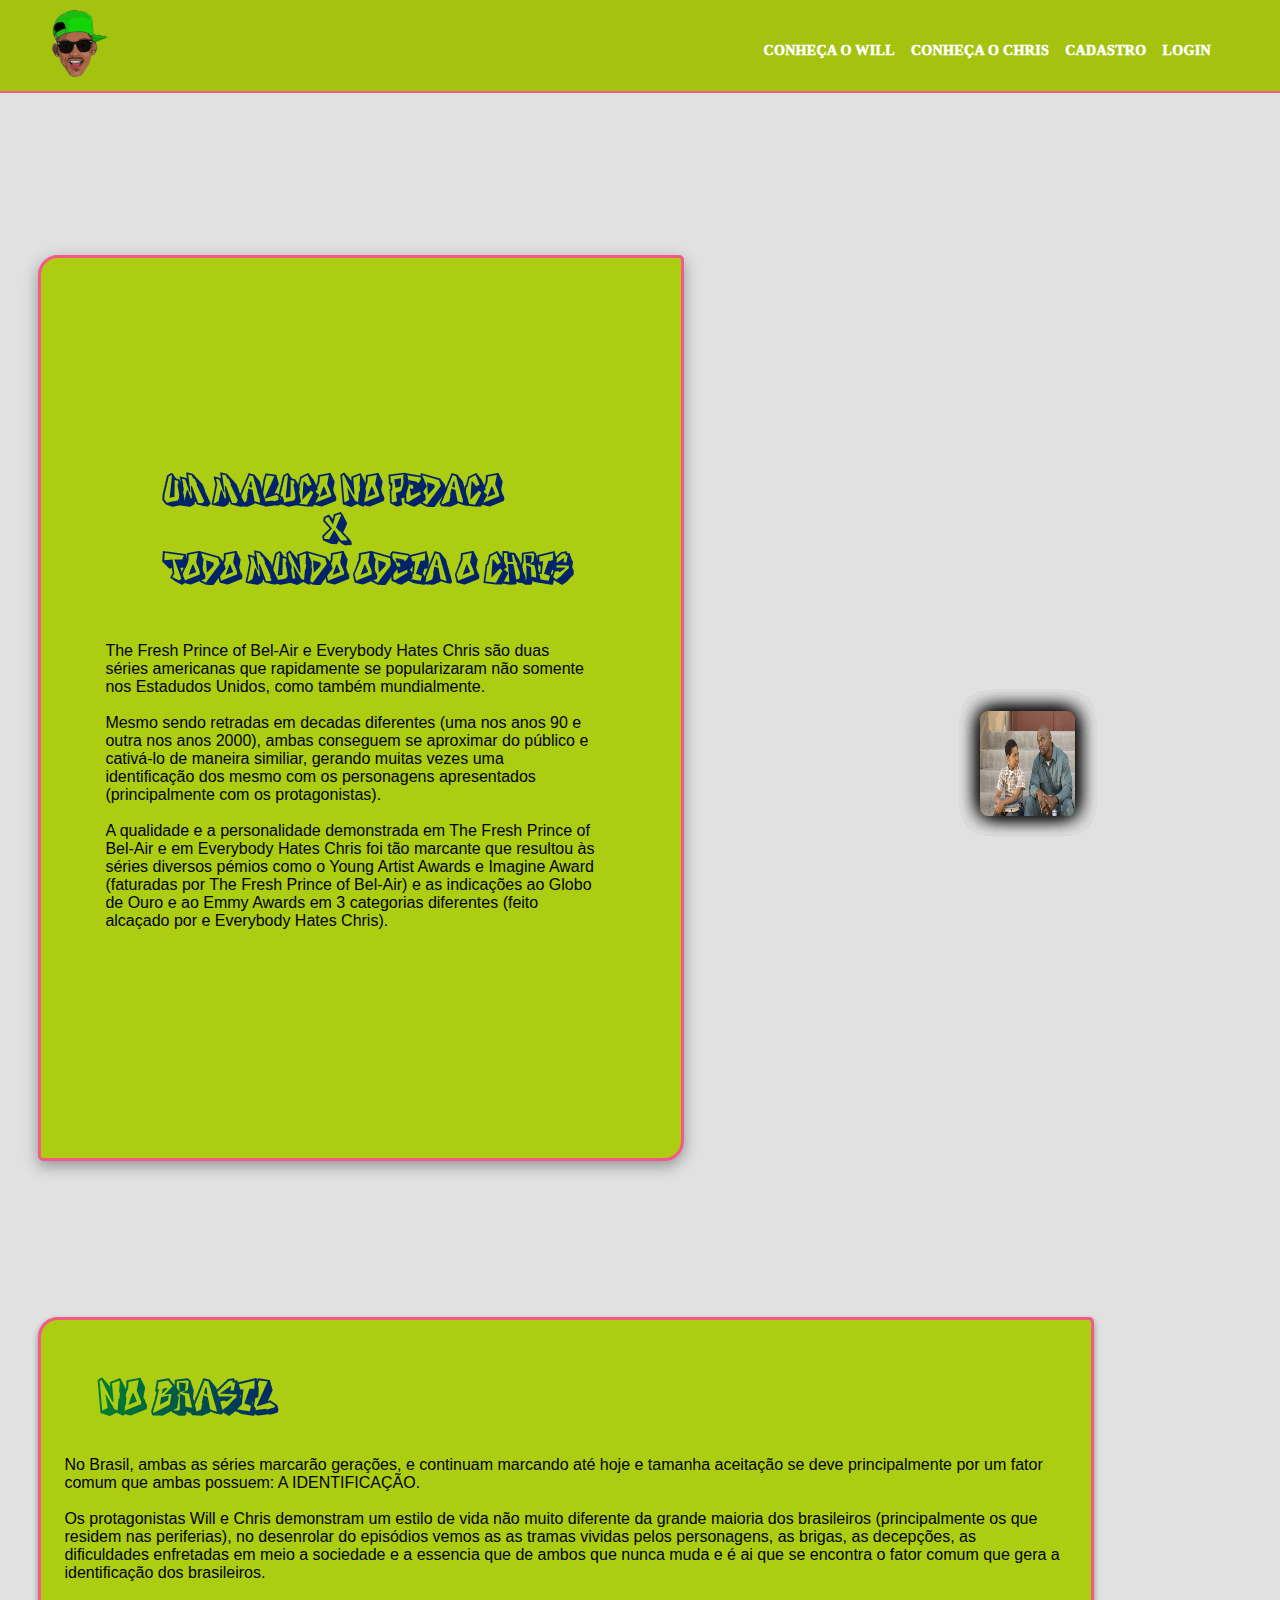
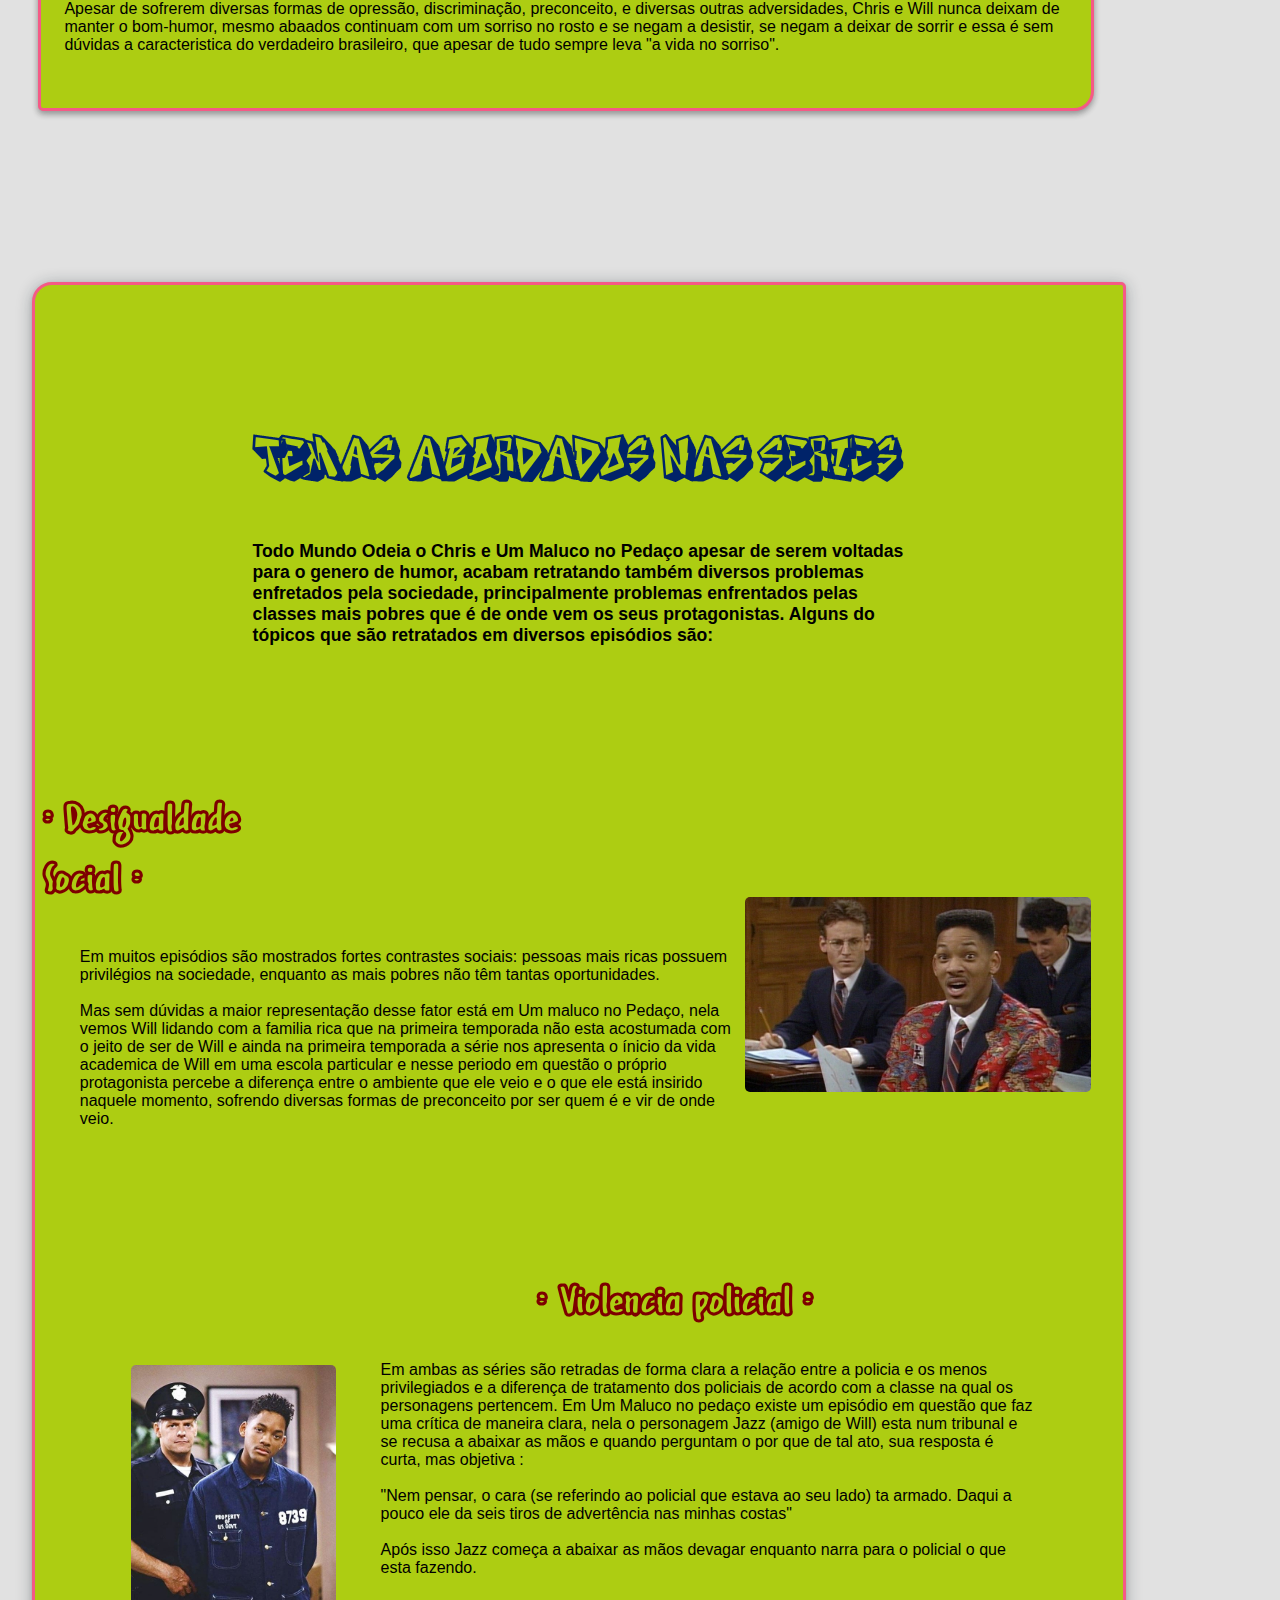
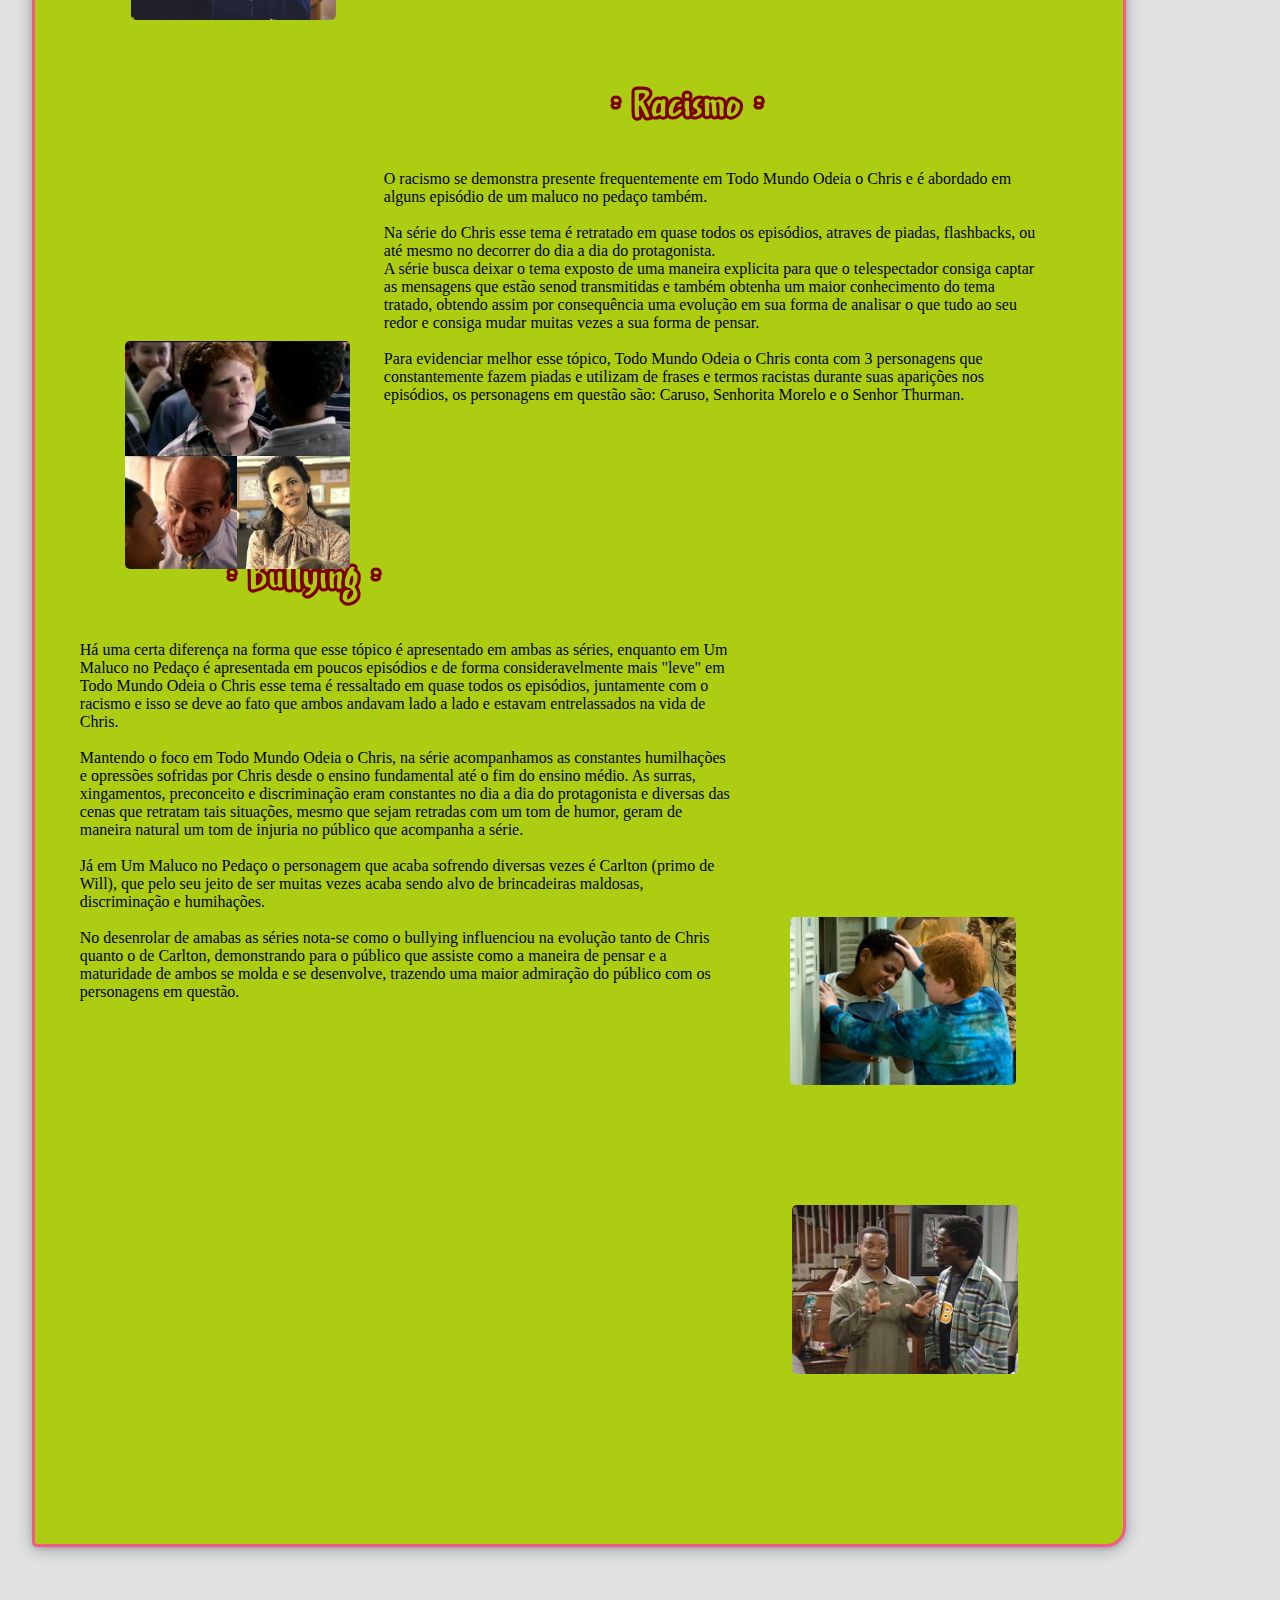
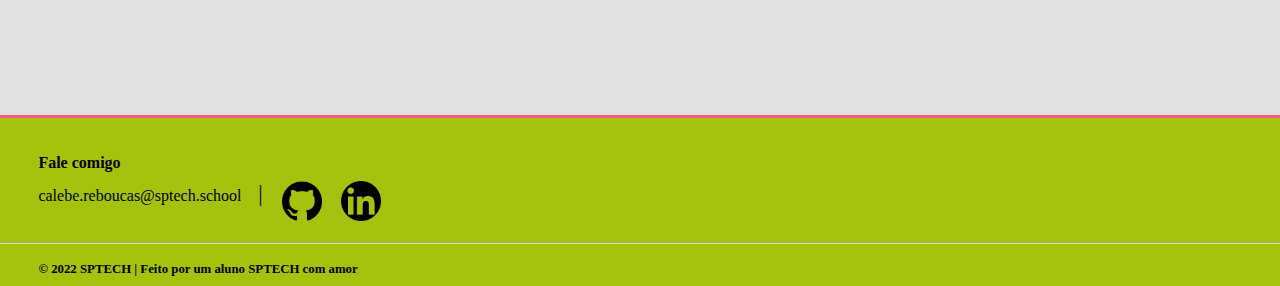
<file: public/index.html>
<!DOCTYPE html>
<html lang="pt-br">

<head>
    <meta charset="UTF-8">
    <meta http-equiv="X-UA-Compatible" content="IE=edge">
    <meta name="viewport" content="width=device-width, initial-scale=1.0">
    <link rel="stylesheet" href="css/style.css">
    <link rel="stylesheet" href="css/index.css">
    <title>SWRC | Home</title>

</head>

<body>
    <!-- Header -->
    <header>
        <div class="container">
            <a href="index.html">
                <div class="logo">
                    <svg width="69" height="69" viewBox="0 0 69 69" fill="none" xmlns="http://www.w3.org/2000/svg"
                        xmlns:xlink="http://www.w3.org/1999/xlink">
                        <rect width="69" height="69" fill="url(#pattern0)" />
                        <defs>
                            <pattern id="pattern0" patternContentUnits="objectBoundingBox" width="1" height="1">
                                <use xlink:href="#image0_3_5" transform="scale(0.003125)" />
                            </pattern>
                            <image id="image0_3_5" width="320" height="320"
                                xlink:href="[data-uri]" />
                        </defs>
                    </svg>

                </div>
            </a>
            <nav class="menu">
                <ul>
                    <li><a class="item-menu" href="conheça-will.html">Conheça o Will</a></li>
                    <li><a class="item-menu" href="conheça-chris.html">Conheça o Chris</a></li>
                    <li><a class="item-menu" href="cadastro.html">Cadastro</a></li>
                    <li><a class="item-menu" href="login.html">Login</a></li>
                </ul>
            </nav>
        </div>
    </header>

    <!-- Conteúdo principal da página -->
    <main>
        <section class="container-main">
            <div class="carrosel">
                <div class="caixa__card img1">
                    <div class="estilizacao-img">
                        <img class="estilizacao-img" src="./assents/carrossel-index/will-carrosel1.jpg">
                    </div>
                </div>
                <div class="caixa__card img2">
                    <div class="estilizacao-img">
                        <img class="estilizacao-img" src="./assents/carrossel-index/will-carrosel2.jpg">
                    </div>
                </div>
                <div class="caixa__card img3">
                    <div class="estilizacao-img">
                        <img class="estilizacao-img" src="./assents/carrossel-index/will-carrosel3.jpg">
                    </div>
                </div>
                <div class="caixa__card img4">
                    <div class="estilizacao-img">
                        <img class="estilizacao-img" src="./assents/carrossel-index/will-carrossel4.jpg">
                    </div>
                </div>
                <div class="caixa__card img5">
                    <div class="estilizacao-img">
                        <img class="estilizacao-img" src="./assents/carrossel-index/chris-carrossel1.jpg">
                    </div>
                </div>
                <div class="caixa__card img6">
                    <div class="estilizacao-img">
                        <img class="estilizacao-img" src="./assents/carrossel-index/chris-carrossel2.jpg">
                    </div>
                </div>
                <div class="caixa__card img7">
                    <div class="estilizacao-img">
                        <img class="estilizacao-img" src="./assents/carrossel-index/chris-carrossel3.jpg">
                    </div>
                </div>
                <div class="caixa__card img8">
                    <div class="estilizacao-img">
                        <img class="estilizacao-img" src="./assents/carrossel-index/chris-carrossel4.jpg">
                    </div>
                </div>
            </div>

            <!-- Introdução do tema do projeto -->
            <div class="container-introducao">
                <div class="introducao">
                    <h4 class="titulo-introducao">Um maluco no pedaco<br>‎ ‎ ‎ ‎ ‎ ‎ ‎ ‎ ‎ ‎ ‎ ‎ ‎ ‎ ‎ ‎ x<br>Todo mundo
                        odeia o Chris</h4>
                    <p>
                        The Fresh Prince of Bel-Air e Everybody Hates Chris são duas séries americanas
                        que rapidamente se popularizaram não somente nos Estadudos Unidos, como também
                        mundialmente.<br><br>
                        Mesmo sendo retradas em decadas diferentes (uma nos anos 90 e outra nos anos 2000), ambas
                        conseguem
                        se aproximar do público e cativá-lo de maneira similiar, gerando muitas vezes uma identificação
                        dos
                        mesmo com os personagens apresentados (principalmente com os protagonistas).
                        <br><br>
                        A qualidade e a personalidade demonstrada em The Fresh Prince of Bel-Air e em Everybody Hates
                        Chris
                        foi tão marcante que resultou às séries diversos pémios como o Young Artist Awards e Imagine
                        Award
                        (faturadas por The Fresh Prince of Bel-Air) e as indicações ao Globo de Ouro e ao Emmy Awards em
                        3
                        categorias diferentes (feito alcaçado por e Everybody Hates Chris).
                    </p>
                </div>
            </div>
        </section>

        <!-- Parte sobre impacto de ambas no Brasil  -->
        <section class="container-brasil">
            <div class="resumo-brasil">
                <h4 class="titulo-resumo">No Brasil</h4>
                <p>
                    No Brasil, ambas as séries marcarão gerações, e continuam marcando até hoje e tamanha aceitação se
                    deve principalmente por um fator comum que ambas possuem: A IDENTIFICAÇÃO.<br><br>
                    Os protagonistas Will e Chris demonstram um estilo de vida não muito diferente da grande maioria dos
                    brasileiros (principalmente os que residem nas periferias), no desenrolar do episódios vemos as as
                    tramas vividas pelos personagens, as brigas, as decepções, as dificuldades enfretadas em meio a
                    sociedade e a essencia que de ambos que nunca muda e é ai que se encontra o fator comum que gera a
                    identificação dos brasileiros.<br><br>
                    Apesar de sofrerem diversas formas de opressão, discriminação, preconceito, e diversas outras
                    adversidades, Chris e Will nunca deixam de manter o bom-humor, mesmo abaados continuam com um
                    sorriso no rosto e se negam a desistir, se negam a deixar de sorrir e essa é sem dúvidas a
                    caracteristica do verdadeiro brasileiro, que apesar de tudo sempre leva "a vida no sorriso".
                </p>
            </div>
        </section>

        <!-- Temas abordados pelas séries -->
        <section class="final-index">
            <div class="temas-series">
                <h4 class="titulo-final">Temas abordados nas series</h4>
                <p class="final txt1">
                    Todo Mundo Odeia o Chris e Um Maluco no Pedaço apesar de serem voltadas para o genero de humor,
                    acabam retratando também diversos problemas enfretados pela sociedade, principalmente problemas
                    enfrentados pelas classes mais pobres que é de onde vem os seus protagonistas. Alguns do tópicos que
                    são retratados em diversos episódios são:
                </p>

                <!-- Desigualdade Social -->
                <h2 class="subtitulo ds">
                    : Desigualdade Social :
                </h2>
                <p class="final txt2">
                    Em muitos episódios são mostrados fortes contrastes sociais: pessoas mais ricas possuem privilégios
                    na sociedade, enquanto as mais pobres não têm tantas oportunidades.<br><br>
                    Mas sem dúvidas a maior representação desse fator está em Um maluco no Pedaço,
                    nela vemos Will lidando com a familia rica que na primeira temporada não esta acostumada com o jeito
                    de ser de Will e ainda na primeira temporada a série nos apresenta o ínicio da vida academica de
                    Will em uma escola particular e nesse periodo em questão o próprio protagonista percebe a diferença
                    entre o ambiente que ele veio e o que ele está insirido naquele momento, sofrendo diversas formas de
                    preconceito por ser quem é e vir de onde veio.
                </p>
                <div class="topicos-img1">
                    <img class="topicos-img1" src="./assents/img-index/will-index.jpg">
                </div>

                <!-- Violencia Policial -->
                <h2 class="subtitulo vp">
                    : Violencia policial :
                </h2>
                <p class="final txt3">
                    Em ambas as séries são retradas de forma clara a relação entre a policia e os menos privilegiados e
                    a diferença de tratamento dos policiais de acordo com a classe na qual os personagens pertencem. Em
                    Um Maluco no pedaço existe um episódio em questão que faz uma crítica de maneira clara, nela o
                    personagem Jazz (amigo de Will) esta num tribunal e se recusa a abaixar as mãos e quando perguntam o
                    por que de tal ato, sua resposta é curta, mas objetiva :<br><br>
                    "Nem pensar, o cara (se referindo ao policial que estava ao seu lado) ta armado. Daqui a pouco ele
                    da seis tiros de advertência nas minhas costas"<br><br>
                    Após isso Jazz começa a abaixar as mãos devagar enquanto narra para o policial o que esta fazendo.
                </p>
                <div class="topicos-img2">
                    <img class="topicos-img2" src="./assents/img-index/will-preso-index.jpg">
                </div>

                <!-- Racismo -->
                <h2 class="subtitulo racismo">
                    : Racismo :
                </h2>
                <p class="final txt4">
                    O racismo se demonstra presente frequentemente em Todo Mundo Odeia o Chris e é abordado em alguns
                    episódio de um maluco no pedaço também.<br><br>
                    Na série do Chris esse tema é retratado em quase todos os episódios, atraves de piadas, flashbacks,
                    ou até mesmo no decorrer do dia a dia do protagonista.<br>
                    A série busca deixar o tema exposto de uma maneira explicita para que o telespectador consiga captar
                    as mensagens que estão senod transmitidas e também obtenha um maior conhecimento do tema tratado,
                    obtendo assim por consequência uma evolução em sua forma de analisar o que tudo ao seu redor e
                    consiga mudar muitas vezes a sua forma de pensar.<br><br>
                    Para evidenciar melhor esse tópico, Todo Mundo Odeia o Chris conta com 3 personagens que
                    constantemente fazem piadas e utilizam de frases e termos racistas durante suas aparições nos
                    episódios, os personagens em questão são: Caruso, Senhorita Morelo e o Senhor Thurman.
                </p>
                <div class="topicos-img3">
                    <img class="topicos-img3" src="./assents/img-index/chris-figurantes-index.png">
                </div>

                <!-- Bullying -->
                <h2 class="subtitulo bullying">
                    : Bullying :
                </h2>
                <p class="final txt5">
                    Há uma certa diferença na forma que esse tópico é apresentado em ambas as séries, enquanto em Um
                    Maluco no Pedaço é apresentada em poucos episódios e de forma consideravelmente mais "leve" em Todo
                    Mundo Odeia o Chris esse tema é ressaltado em quase todos os episódios, juntamente com o racismo e
                    isso se deve ao fato que ambos andavam lado a lado e estavam entrelassados na vida de Chris.<br><br>
                    Mantendo o foco em Todo Mundo Odeia o Chris, na série acompanhamos as constantes humilhações e
                    opressões sofridas por Chris desde o ensino fundamental até o fim do ensino médio. As surras,
                    xingamentos, preconceito e discriminação eram constantes no dia a dia do protagonista e diversas das
                    cenas que retratam tais situações, mesmo que sejam retradas com um tom de humor, geram de maneira
                    natural um tom de injuria no público que acompanha a série.<br><br>
                    Já em Um Maluco no Pedaço o personagem que acaba sofrendo diversas vezes é Carlton (primo de Will),
                    que pelo seu jeito de ser muitas vezes acaba sendo alvo de brincadeiras maldosas, discriminação e
                    humihações.<br><br>
                    No desenrolar de amabas as séries nota-se como o bullying influenciou na evolução tanto de Chris
                    quanto o de Carlton, demonstrando para o público que assiste como a maneira de pensar e a maturidade
                    de ambos se molda e se desenvolve, trazendo uma maior admiração do público com os personagens em
                    questão.
                </p>
                <div class="topicos-img4">
                    <img class="topicos-img4" src="./assents/img-index/chris-bullying-index.jpg">
                </div>
                <div class="topicos-img5">
                    <img class="topicos-img5" src="./assents/img-index/Carlton-bullying-index.jpg">
                </div>
            </div>
        </section>

        <!-- Footer da pág -->
        <footer>
            <div class="container-footer">
                <div class="box-superior">
                    <div class="conteudo-footer">
                        <div class="mini-box">
                            <b>
                                <h4>Fale comigo</h4>
                            </b>
                            <div class="email">
                                <p>
                                    calebe.reboucas@sptech.school <span class="separacao">|</span>
                                </p>
                            </div>
                        </div>
                    </div>
                    <div class="icon">
                        <a href="https://github.com/Calebe-Marques" target="_blank">
                            <img src="./assents/svg/icon-github.png">
                        </a>
                    </div>
                    <div class="icon">
                        <a href="https://www.linkedin.com/in/calebe-marques-rebou%C3%A7as-20372922a/" target="_blank">
                            <img src="./assents/svg/icon-linkedin.png">
                        </a>
                    </div>
                </div>
            </div>
            <div class="box-inferior">
                <h4>© 2022 SPTECH | Feito por um aluno SPTECH com amor</h4>
            </div>
        </footer>
    </main>
</body>

</html>
</file>
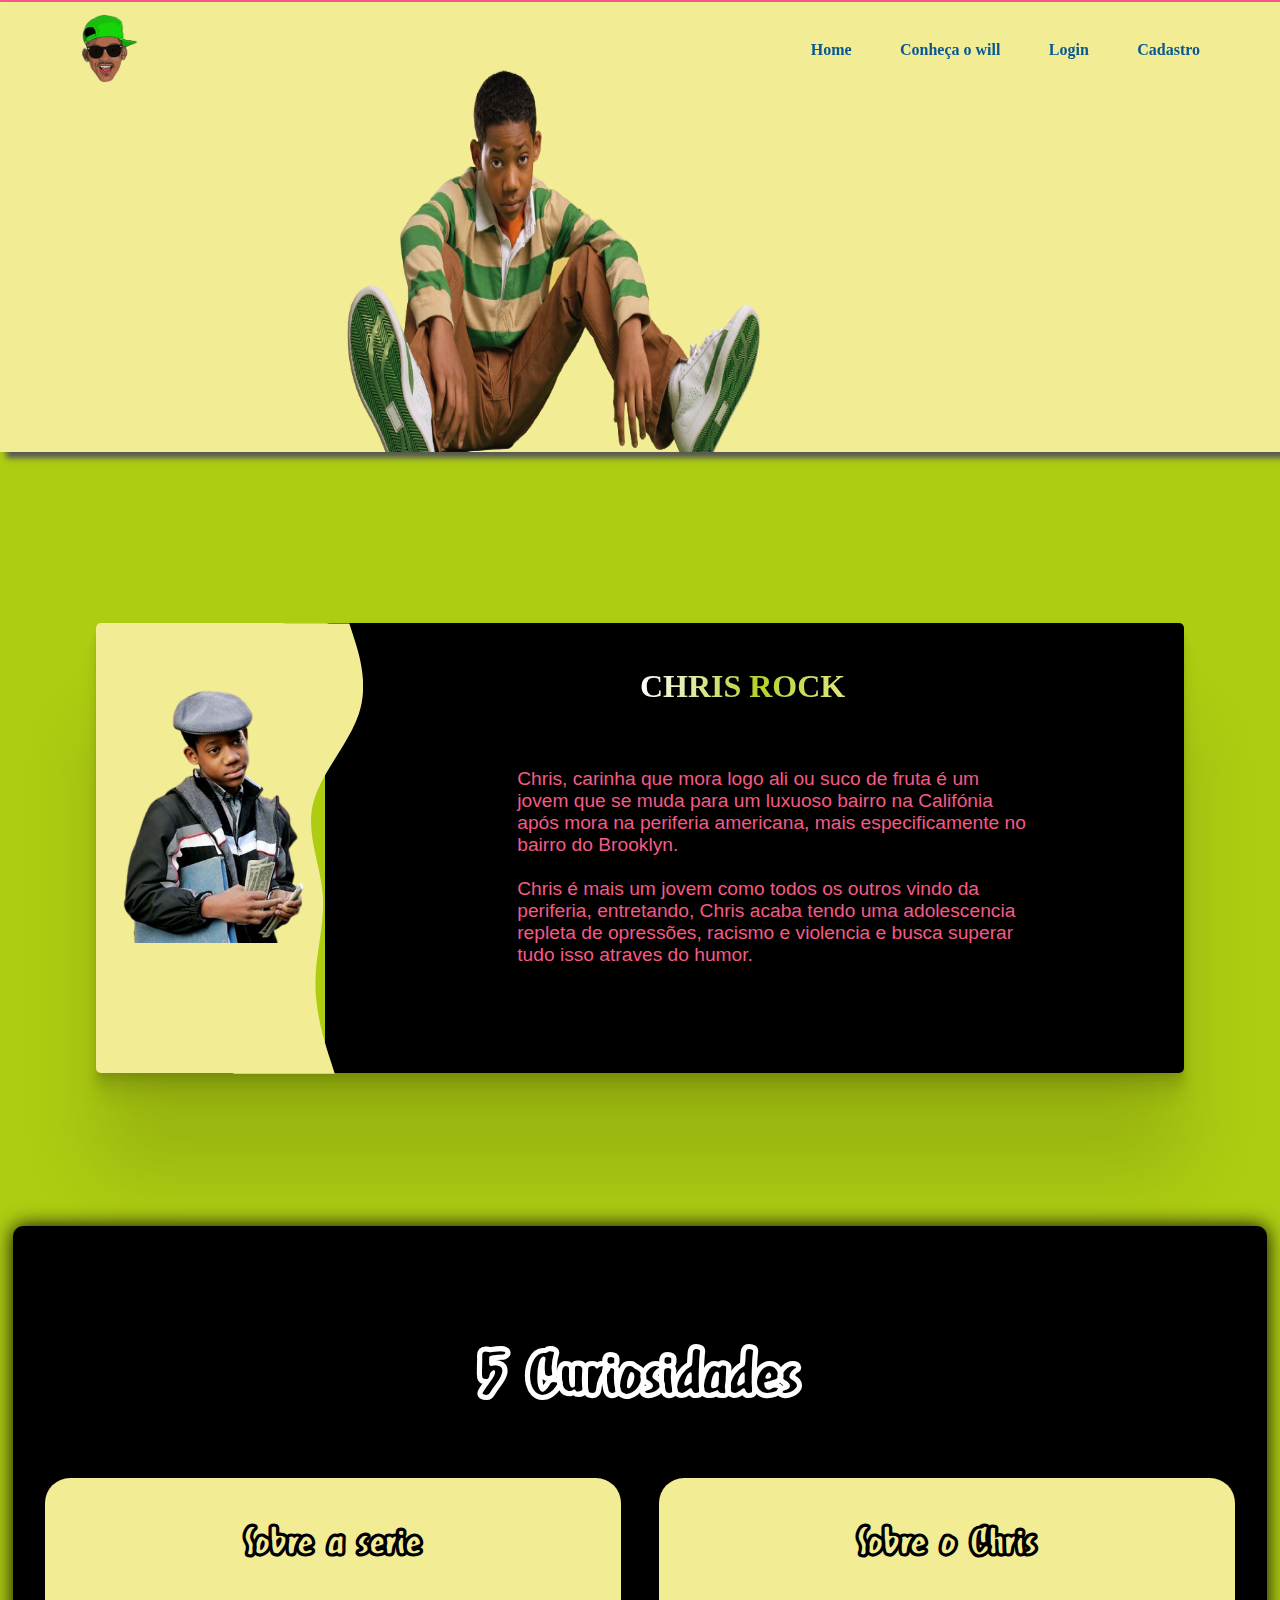
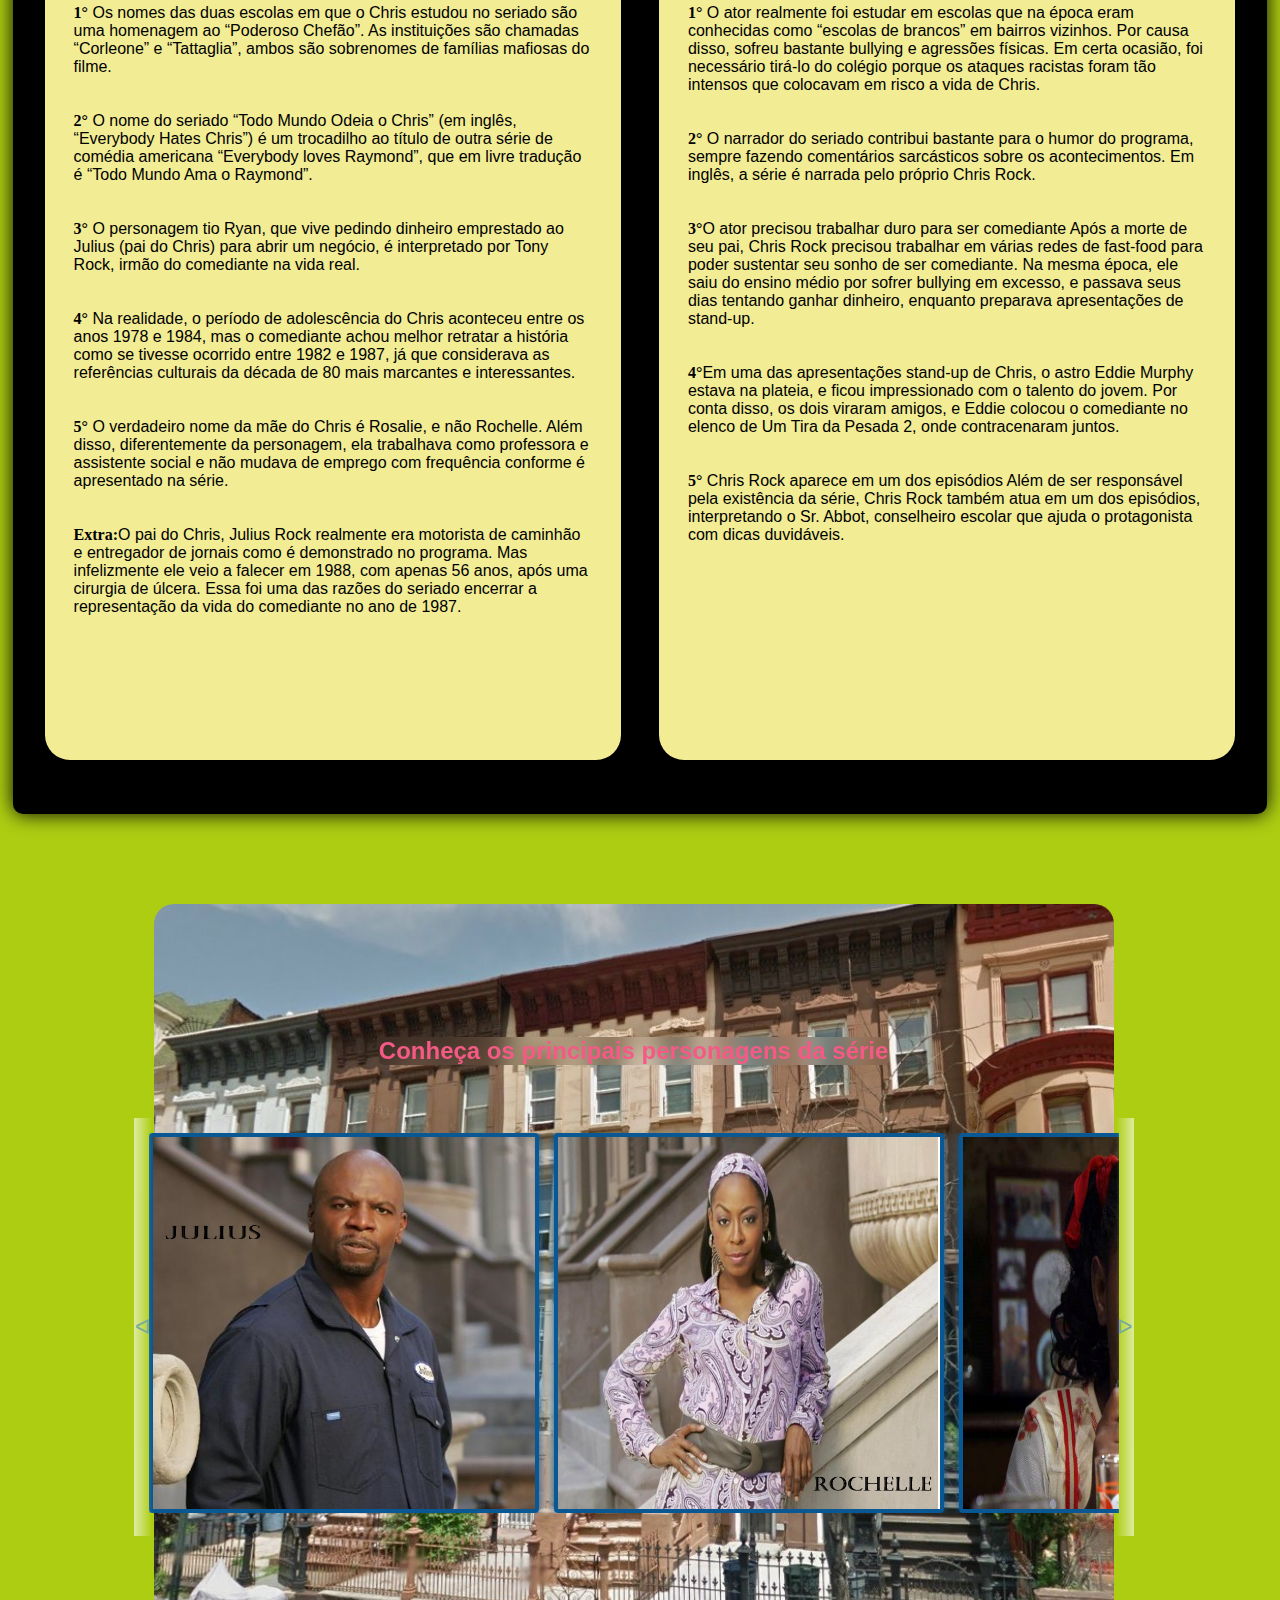
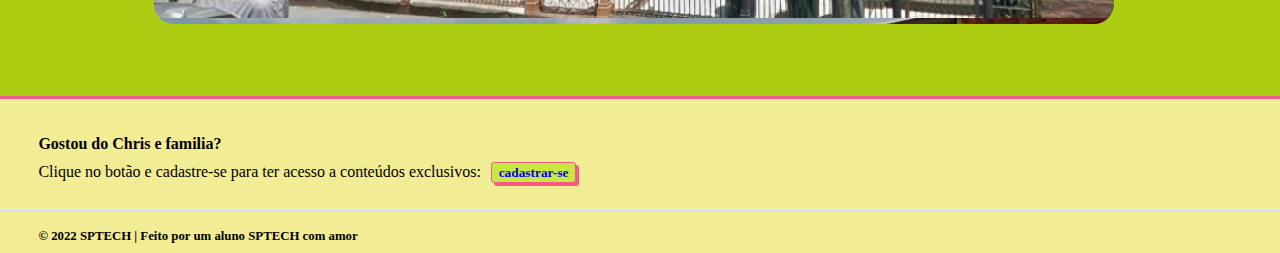
<file: public/conheça-chris.html>
<!DOCTYPE html>
<html lang="en">

<head>
    <meta charset="UTF-8">
    <meta http-equiv="X-UA-Compatible" content="IE=edge">
    <meta name="viewport" content="width=device-width, initial-scale=1.0">
    <link rel="stylesheet" href="css/conheca-chris.css">
    <link rel="stylesheet" href="css/header.css">
    <link rel="stylesheet" href="css/style.css">
    <title>SWRC | Conheça o Chris</title>
</head>

<body style="background-color: #ADCD12;">

    <!-- Header da página -->
    <header>
        <nav class="nav-header">
            <div class="logo">
                <a href="index.html" class="logo"><svg width="69" height="69" viewBox="0 0 69 69" fill="none"
                        xmlns="http://www.w3.org/2000/svg" xmlns:xlink="http://www.w3.org/1999/xlink">
                        <rect width="69" height="69" fill="url(#pattern0)" />
                        <defs>
                            <pattern id="pattern0" patternContentUnits="objectBoundingBox" width="1" height="1">
                                <use xlink:href="#image0_3_5" transform="scale(0.003125)" />
                            </pattern>
                            <image id="image0_3_5" width="320" height="320"
                                xlink:href="[data-uri]" />
                        </defs>
                    </svg>
                </a>
            </div>
            <ul>
                <li><a href="index.html">Home</a></li>
                <li><a href="conheça-will.html">Conheça o will</a></li>
                <li><a href="login.html">Login</a></li>
                <li><a href="cadastro.html">Cadastro</a></li>
            </ul>
        </nav>
    </header>

    <!-- Conteúdo principal da página -->
    <main>
        <section class="section-header">
            <div class="img-chris">
                <img class="img-chris" src="./assents/pag-chris/chris-section-header.png">
            </div>
        </section>

        <!-- Inicio dos conteudos da página -->
        <section class="container-chris">
            <div class="box-principal">
                <div class="box-foto">
                    <div class="onda">
                        <img class="onda" src="./assents/svg/Onda_1.svg">
                    </div>
                    <div class="img-chris-c1">
                        <img class="img-chris-c1" src="./assents/pag-chris/img-descricao-chris.png">
                    </div>
                </div>

                <!-- Lado direito da box -->
                <div class="box-rigth">
                    <div class="texto1">
                        <h2>
                            <b>CHRIS ROCK</b>
                        </h2>
                        <p>
                            Chris, carinha que mora logo ali ou suco de fruta é um jovem que se muda para um luxuoso
                            bairro na Califónia após mora na periferia americana, mais especificamente no bairro do
                            Brooklyn.<br><br>
                            Chris é mais um jovem como todos os outros vindo da periferia, entretando, Chris acaba tendo
                            uma adolescencia repleta de opressões, racismo e violencia e busca superar tudo isso atraves
                            do humor.
                        </p>
                    </div>
                </div>
            </div>
        </section>

        <!-- curiosidades -->
        <section class="parte-serie">
            <h1 class="titulo-curiosidades">5 Curiosidades</h1>
            <div class="conteudo-left">
                <h2 class="subtitulo-left">Sobre a serie</h2>
                <p class="curiosidades">
                    <b>1°</b> Os nomes das duas escolas em que o Chris estudou no seriado são uma homenagem ao “Poderoso
                    Chefão”. As instituições são chamadas “Corleone” e “Tattaglia”, ambos são sobrenomes de famílias
                    mafiosas do filme. <br><br><br>

                    <b>2°</b> O nome do seriado “Todo Mundo Odeia o Chris” (em inglês, “Everybody Hates Chris”) é um
                    trocadilho ao título de outra série de comédia americana “Everybody loves Raymond”, que em livre
                    tradução é “Todo Mundo Ama o Raymond”. <br><br><br>

                    <b>3°</b> O personagem tio Ryan, que vive pedindo dinheiro emprestado ao Julius (pai do Chris) para
                    abrir um negócio, é interpretado por Tony Rock, irmão do comediante na vida real. <br><br><br>

                    <b>4°</b> Na realidade, o período de adolescência do Chris aconteceu entre os anos 1978 e 1984, mas
                    o comediante achou melhor retratar a história como se tivesse ocorrido entre 1982 e 1987, já que
                    considerava as referências culturais da década de 80 mais marcantes e interessantes. <br><br><br>

                    <b>5°</b> O verdadeiro nome da mãe do Chris é Rosalie, e não Rochelle. Além disso, diferentemente da
                    personagem, ela trabalhava como professora e assistente social e não mudava de emprego com
                    frequência conforme é apresentado na série. <br><br><br>

                    <b>Extra:</b>O pai do Chris, Julius Rock realmente era motorista de caminhão e entregador de jornais
                    como é demonstrado no programa. Mas infelizmente ele veio a falecer em 1988, com apenas 56 anos,
                    após uma cirurgia de úlcera. Essa foi uma das razões do seriado encerrar a representação da vida do
                    comediante no ano de 1987.
                </p>
            </div>
            <div class="conteudo-right">
                <h2 class="subtitulo-right">Sobre o Chris</h2>
                <p class="curiosidades-right">
                    <b>1°</b> O ator realmente foi estudar em escolas que na época eram conhecidas como “escolas de
                    brancos” em bairros vizinhos. Por causa disso, sofreu bastante bullying e agressões físicas. Em
                    certa ocasião, foi necessário tirá-lo do colégio porque os ataques racistas foram tão intensos que
                    colocavam em risco a vida de Chris.<br><br><br>

                    <b>2°</b> O narrador do seriado contribui bastante para o humor do programa, sempre fazendo
                    comentários sarcásticos sobre os acontecimentos. Em inglês, a série é narrada pelo próprio Chris
                    Rock. <br><br><br>

                    <b>3°</b>O ator precisou trabalhar duro para ser comediante Após a morte de seu pai, Chris Rock
                    precisou trabalhar em várias redes de fast-food para poder sustentar seu sonho de ser comediante. Na
                    mesma época, ele saiu do ensino médio por sofrer bullying em excesso, e passava seus dias tentando
                    ganhar dinheiro, enquanto preparava apresentações de stand-up. <br><br><br>

                    <b>4°</b>Em uma das apresentações stand-up de Chris, o astro Eddie Murphy estava na plateia, e ficou
                    impressionado com o talento do jovem. Por conta disso, os dois viraram amigos, e Eddie colocou o
                    comediante no elenco de Um Tira da Pesada 2, onde contracenaram juntos.<br><br><br>

                    <b>5°</b> Chris Rock aparece em um dos episódios Além de ser responsável pela existência da série,
                    Chris Rock também atua em um dos episódios, interpretando o Sr. Abbot, conselheiro escolar que ajuda
                    o protagonista com dicas duvidáveis.
                </p>
            </div>
        </section>

        <!-- Personagens -->
        <section class="container-personagens">
            <div class="box-titulo">
                <h2 class="titulo-carrossel">Conheça os principais personagens da série</h2>
            </div>

            <div class="container-carrossel">

                <button class="arrow-left control">ᐊ</button>

                <button class="arrow-rigth control">ᐅ</button>

                <div class="box-carrossel">
                    <div class="elementos-carrossel">


                        <img src="./assents/pag-chris/julius-carrossel.png" class="item item-atual">



                        <img src="./assents/pag-chris/rochelle-carrossel.png" class="item item-atual">


                        <img src="./assents/pag-chris/tonya-carrossel.png" class="item item-atual">



                        <img src="./assents/pag-chris/drew-carrossel.png" class="item item-atual">



                        <img src="./assents/pag-chris/greg-carrossel.png" class="item item-atual">


                    </div>
                </div>
            </div>
        </section>
    </main>

    <!-- Footer da pág -->
    <footer style="background-color: #F2EC94;">
        <div class="container-footer">
            <div class="box-superior">
                <div class="conteudo-footer">
                    <div class="mini-box">
                        <b>
                            <h4>Gostou do Chris e familia?</h4>
                        </b>
                        <p>
                            Clique no botão e cadastre-se para ter acesso a conteúdos exclusivos: <button
                                class="botao-cadastro">
                                <a href="cadastro.html">
                                    cadastrar-se
                                </a>
                            </button>
                        </p>
                    </div>
                </div>
            </div>
        </div>
        </div>
        <div class="box-inferior">
            <h4>© 2022 SPTECH | Feito por um aluno SPTECH com amor</h4>
        </div>
    </footer>

</body>

</html>
<script src="./js/header.js"></script>
<script src="./js/pag-will.js"></script>
</file>
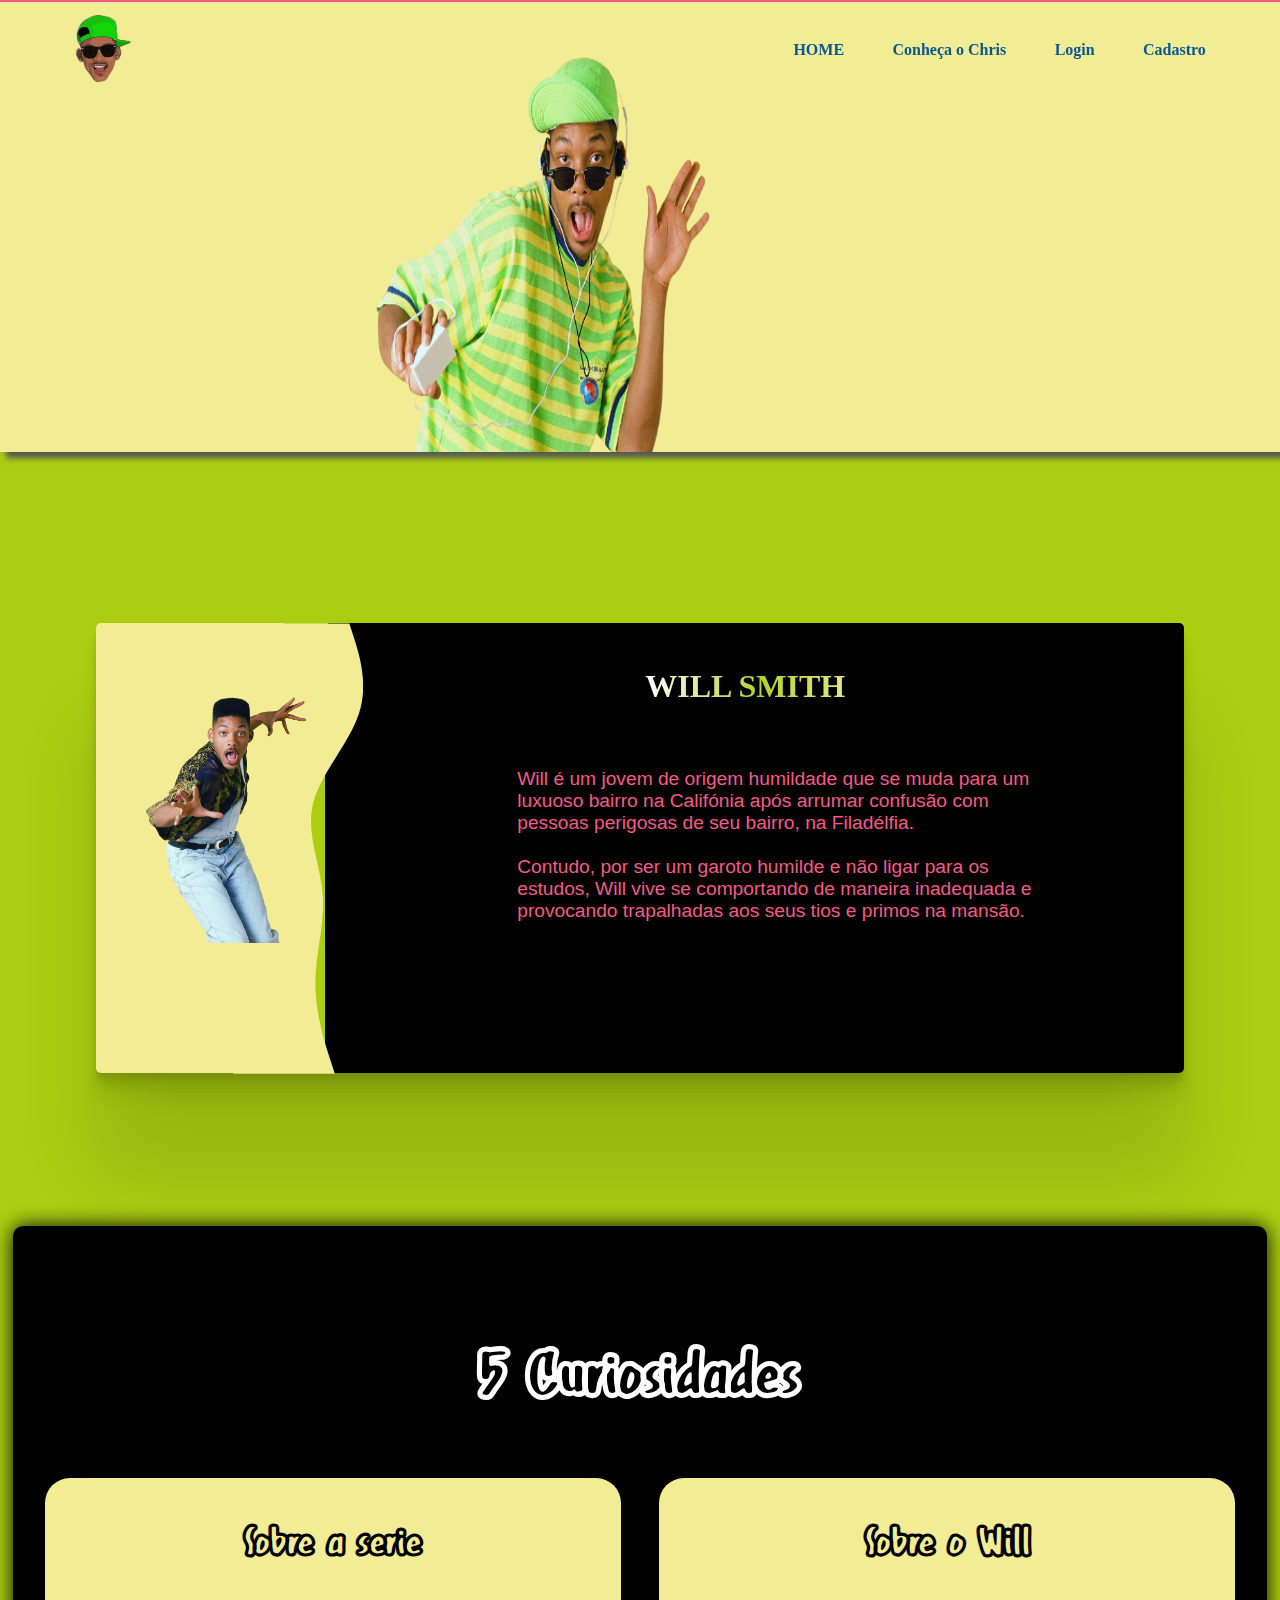
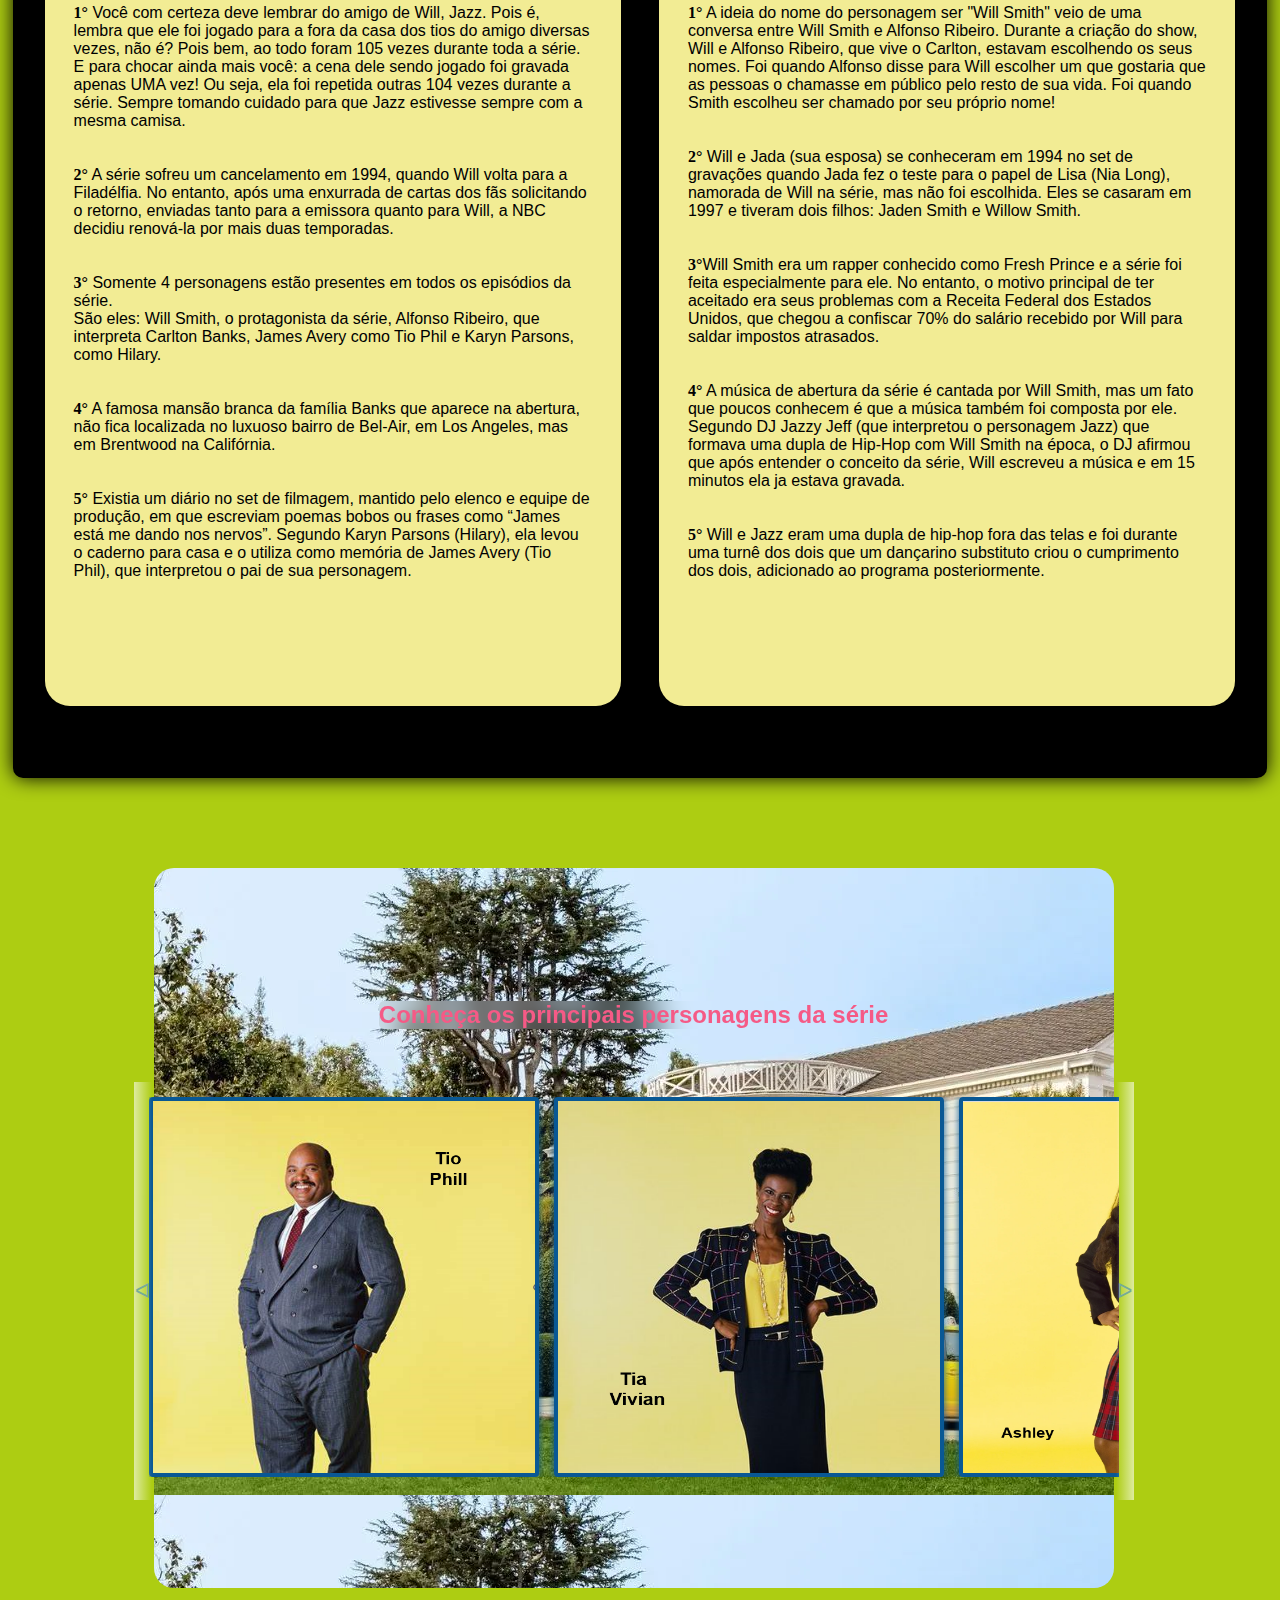
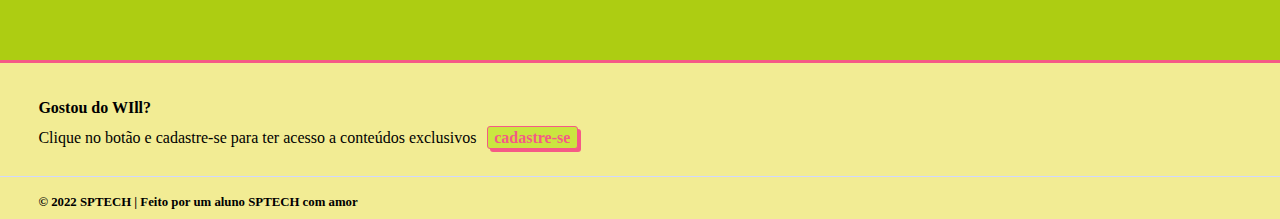
<file: public/conheça-will.html>
<!DOCTYPE html>
<html lang="pt-br">

<head>
    <meta charset="UTF-8">
    <meta http-equiv="X-UA-Compatible" content="IE=edge">
    <meta name="viewport" content="width=device-width, initial-scale=1.0">
    <link rel="stylesheet" href="css/conheca-will.css">
    <link rel="stylesheet" href="css/style.css">
    <title>SWRC | Conheça o Will</title>
</head>

<body style="background-color: #ADCD12;">

    <!-- Header da página -->
    <header>
        <nav class="nav-header">
            <div class="logo">
                <a href="index.html" class="logo"><svg width="69" height="69" viewBox="0 0 69 69" fill="none"
                        xmlns="http://www.w3.org/2000/svg" xmlns:xlink="http://www.w3.org/1999/xlink">
                        <rect width="69" height="69" fill="url(#pattern0)" />
                        <defs>
                            <pattern id="pattern0" patternContentUnits="objectBoundingBox" width="1" height="1">
                                <use xlink:href="#image0_3_5" transform="scale(0.003125)" />
                            </pattern>
                            <image id="image0_3_5" width="320" height="320"
                                xlink:href="[data-uri]" />
                        </defs>
                    </svg>
                </a>
            </div>
            <ul>
                <li><a href="index.html">HOME</a></li>
                <li><a href="">Conheça o Chris</a></li>
                <li><a href="">Login</a></li>
                <li><a href="">Cadastro</a></li>
            </ul>
        </nav>
    </header>

    <!-- Conteúdo principal da página -->
    <main>
        <section class="section-header">
            <div class="img-will">
                <img class="img-will" src="./assents/pag-will/will-section-header.png">
            </div>
        </section>

        <!-- Inicio dos conteudos da página -->
        <section class="container-will">
            <div class="box-principal">
                <div class="box-foto">
                    <div class="onda">
                        <img class="onda" src="./assents/svg/Onda_1.svg">
                    </div>
                    <div class="img-will-c1">
                        <img class="img-will-c1" src="./assents/pag-will/img-descricao-will.png">
                    </div>
                </div>

                <!-- Lado direito da box -->
                <div class="box-rigth">
                    <div class="texto1">
                        <h2>
                            <b>WILL SMITH</b>
                        </h2>
                        <p>
                            Will é um jovem de origem humildade que se muda para um luxuoso bairro na Califónia após
                            arrumar confusão com pessoas perigosas de seu bairro, na Filadélfia.<br><br>
                            Contudo, por ser um garoto humilde e não ligar para os estudos, Will vive se comportando de
                            maneira inadequada e provocando trapalhadas aos seus tios e primos na mansão.
                        </p>
                    </div>
                </div>
            </div>
        </section>

        <!-- curiosidades -->
        <section class="parte-serie">
            <h1 class="titulo-curiosidades">5 Curiosidades</h1>
            <div class="conteudo-left">
                <h2 class="subtitulo-left">Sobre a serie</h2>
                <p class="curiosidades">
                    <b>1°</b> Você com certeza deve lembrar do amigo de Will, Jazz. Pois é, lembra que ele foi jogado
                    para a fora da casa dos tios do amigo diversas vezes, não é? Pois bem, ao todo foram 105 vezes
                    durante toda a série. E para chocar ainda mais você: a cena dele sendo jogado foi gravada apenas UMA
                    vez! Ou seja, ela foi repetida outras 104 vezes durante a série. Sempre tomando cuidado para que
                    Jazz estivesse sempre com a mesma camisa. <br><br><br>

                    <b>2°</b> A série sofreu um cancelamento em 1994, quando Will volta para a Filadélfia. No entanto,
                    após uma enxurrada de cartas dos fãs solicitando o retorno, enviadas tanto para a emissora quanto
                    para Will, a NBC decidiu renová-la por mais duas temporadas. <br><br><br>

                    <b>3°</b> Somente 4 personagens estão presentes em todos os episódios da série.<br>
                    São eles: Will Smith, o protagonista da série, Alfonso Ribeiro, que interpreta Carlton Banks, James
                    Avery como Tio Phil e Karyn Parsons, como Hilary. <br><br><br>

                    <b>4°</b> A famosa mansão branca da família Banks que aparece na abertura, não fica localizada no
                    luxuoso bairro de Bel-Air, em Los Angeles, mas em Brentwood na Califórnia. <br><br><br>

                    <b>5°</b> Existia um diário no set de filmagem, mantido pelo elenco e equipe de produção, em que
                    escreviam poemas bobos ou frases como “James está me dando nos nervos”. Segundo Karyn Parsons
                    (Hilary), ela levou o caderno para casa e o utiliza como memória de James Avery (Tio Phil), que
                    interpretou o pai de sua personagem.
                </p>
            </div>
            <div class="conteudo-right">
                <h2 class="subtitulo-right">Sobre o Will</h2>
                <p class="curiosidades-right">
                    <b>1°</b> A ideia do nome do personagem ser "Will Smith" veio de uma conversa entre Will Smith e
                    Alfonso Ribeiro.
                    Durante a criação do show, Will e Alfonso Ribeiro, que vive o Carlton, estavam escolhendo os seus
                    nomes. Foi quando Alfonso disse para Will escolher um que gostaria que as pessoas o chamasse em
                    público pelo resto de sua vida. Foi quando Smith escolheu ser chamado por seu próprio
                    nome!<br><br><br>

                    <b>2°</b> Will e Jada (sua esposa) se conheceram em 1994 no set de gravações quando Jada fez o teste para o papel de Lisa (Nia Long), namorada de Will na série, mas não foi escolhida. Eles se casaram em 1997 e tiveram dois filhos: Jaden Smith e Willow Smith. <br><br><br>

                    <b>3°</b>Will Smith era um rapper conhecido como Fresh Prince e a série foi feita especialmente para ele. No entanto, o motivo principal de ter aceitado era seus problemas com a Receita Federal dos Estados Unidos, que chegou a confiscar 70% do salário recebido por Will para saldar impostos atrasados. <br><br><br>

                    <b>4°</b> A música de abertura da série é cantada por Will Smith, mas um fato que poucos conhecem é que a música também foi composta por ele. Segundo DJ Jazzy Jeff (que interpretou o personagem Jazz) que formava uma dupla de Hip-Hop com Will Smith na época, o DJ afirmou que após entender o conceito da série, Will escreveu a música e em 15 minutos ela ja estava gravada.<br><br><br>

                    <b>5°</b> Will e Jazz eram uma dupla de hip-hop fora das telas e foi durante uma turnê dos dois que um dançarino substituto criou o cumprimento dos dois, adicionado ao programa posteriormente.
                </p>
            </div>
        </section>

        <!-- Personagens -->
        <section class="container-personagens">
            <div class="box-titulo">
                <h2 class="titulo-carrossel">Conheça os principais personagens da série</h2>
            </div>

            <div class="container-carrossel">

                <button class="arrow-left control">ᐊ</button>

                <button class="arrow-rigth control">ᐅ</button>

                <div class="box-carrossel">
                    <div class="elementos-carrossel">

                        <img src="./assents/pag-will/tio-phill-carrossel.png" class="item item-atual">


                        <img src="./assents/pag-will/tia-vivian-carrossel.png" class="item item-atual">



                        <img src="./assents/pag-will/ashley-carrossel.png" class="item item-atual">


                        <img src="./assents/pag-will/hilary-carrossel.png" class="item item-atual">



                        <img src="./assents/pag-will/jeffrey-carrossel.png" class="item item-atual">



                        <img src="./assents/pag-will/carlton-carrossel.png" class="item item-atual">


                    </div>
                </div>
            </div>
        </section>

          <!-- Footer da pág -->
          <footer style="background-color: #F2EC94;">
            <div class="container-footer">
                <div class="box-superior">
                    <div class="conteudo-footer">
                        <div class="mini-box">
                            <b>
                                <h4>Gostou do WIll?
                                </h4>
                            </b>
                            <div class="email">
                                <p>
                                    Clique no botão e cadastre-se para ter acesso a conteúdos exclusivos <a class="botao-cadastro" href="">cadastre-se</a>
                                </p>
                            </div>
                        </div>
                    </div>

                </div>
            </div>
            <div class="box-inferior">
                <h4>© 2022 SPTECH | Feito por um aluno SPTECH com amor</h4>
            </div>
            </div>
        </footer>
    </main>
</body>

</html>
<script src="./js/pag-will.js"></script>
</file>
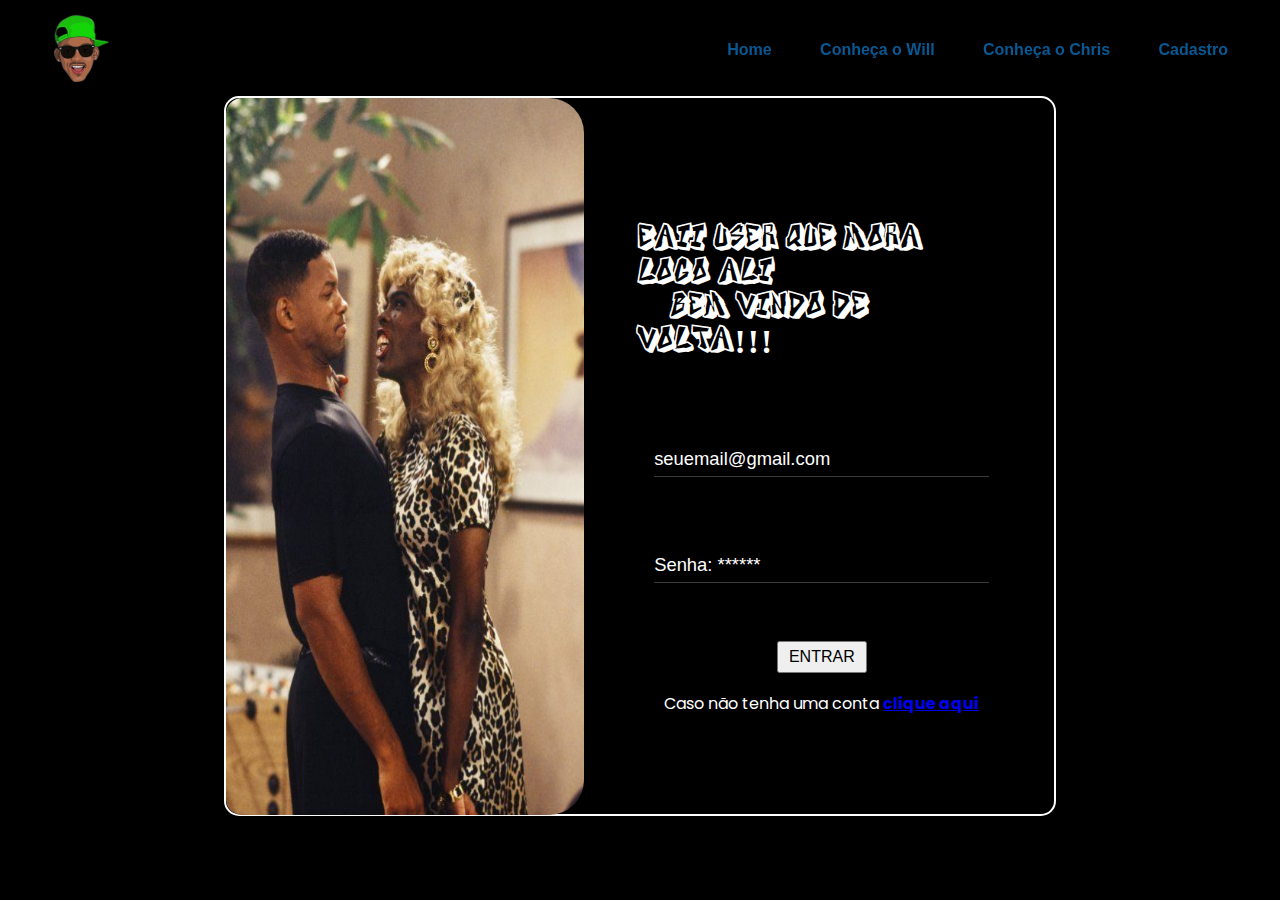
<file: public/login.html>
<!DOCTYPE html>
<html lang="en">
<head>
    <meta charset="UTF-8">
    <meta http-equiv="X-UA-Compatible" content="IE=edge">
    <meta name="viewport" content="width=device-width, initial-scale=1.0">
    <link rel="stylesheet" href="css/header.css">
    <link rel="stylesheet" href="css/login.css">
    <title>SWRC | Login</title>
</head>
<body>
    <header>
        <nav class="nav-header">
            <div class="logo">
                <a href="index.html" class="logo"><svg width="69" height="69" viewBox="0 0 69 69" fill="none"
                        xmlns="http://www.w3.org/2000/svg" xmlns:xlink="http://www.w3.org/1999/xlink">
                        <rect width="69" height="69" fill="url(#pattern0)" />
                        <defs>
                            <pattern id="pattern0" patternContentUnits="objectBoundingBox" width="1" height="1">
                                <use xlink:href="#image0_3_5" transform="scale(0.003125)" />
                            </pattern>
                            <image id="image0_3_5" width="320" height="320"
                                xlink:href="[data-uri]" />
                        </defs>
                    </svg>
                </a>
            </div>
            <ul>
                <li><a href="index.html">Home</a></li>
                <li><a href="conheça-will.html">Conheça o Will</a></li>
                <li><a href="conheça-chris.html">Conheça o Chris</a></li>
                <li><a href="cadastro.html">Cadastro</a></li>
            </ul>
        </nav>
    </header>

    <main>
        <div class="container">
            <div class="box-left">
                <div class="img-left">
                    <img class="img-left" src="./assents/img-tela-login-cadastro/login-left.jpg">
                </div>
            </div>
            <div class="box-right">
                <div class="formulario">
                    <h2 class="titulo-login">Eaii user que mora logo ali<br><span class="espacamento"></span>Bem vindo de volta!!!</span></h2>
    
    
                    <div class="campo-formulario">
                        <input id="input_email" type="text" placeholder="seuemail@gmail.com">
                        <div class="underline"></div>
                    </div>
    
                    <div class="campo-formulario">
                        <input id="input_senha" type="password" placeholder="Senha: ******">
                    <div class="underline"></div>
                    </div>
    
                    <button class="btn" onclick="entrar()">ENTRAR</button>

            <p class="atalho">Caso não tenha uma conta <a href="cadastro.html"><b>clique aqui</b></a></p>
            </div>
        </div>
    </main>

</body>
</html>
</file>
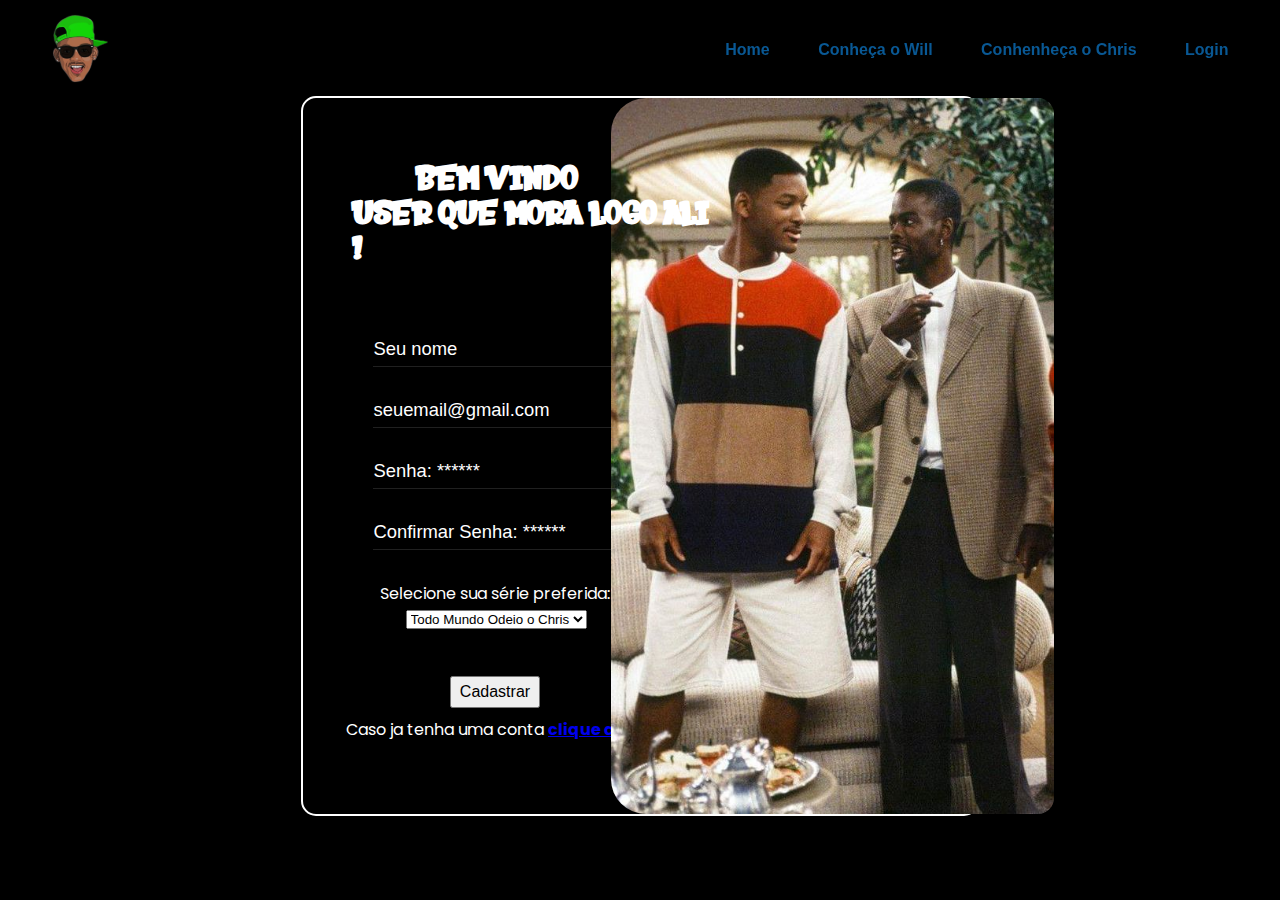
<file: site/public/cadastro.html>
<!DOCTYPE html>
<html lang="en">

<head>
    <meta charset="UTF-8">
    <meta http-equiv="X-UA-Compatible" content="IE=edge">
    <meta name="viewport" content="width=device-width, initial-scale=1.0">
    <link rel="stylesheet" href="css/header.css">
    <link rel="stylesheet" href="css/cadastro.css">
    <title>SWRC | Cadastro</title>
</head>

<body>
    <header>
        <nav class="nav-header">
            <div class="logo">
                <a href="index.html" class="logo"><svg width="69" height="69" viewBox="0 0 69 69" fill="none"
                        xmlns="http://www.w3.org/2000/svg" xmlns:xlink="http://www.w3.org/1999/xlink">
                        <rect width="69" height="69" fill="url(#pattern0)" />
                        <defs>
                            <pattern id="pattern0" patternContentUnits="objectBoundingBox" width="1" height="1">
                                <use xlink:href="#image0_3_5" transform="scale(0.003125)" />
                            </pattern>
                            <image id="image0_3_5" width="320" height="320"
                                xlink:href="[data-uri]" />
                        </defs>
                    </svg>
                </a>
            </div>
            <ul>
                <li><a href="index.html">Home</a></li>
                <li><a href="conheça-will.html">Conheça o Will</a></li>
                <li><a href="#">Conhenheça o Chris</a></li>
                <li><a href="login.html">Login</a></li>
            </ul>
        </nav>
    </header>

    <main>
        <div class="container">
            <div class="box-right">
                    <img class="img-right" src="./assents/img-tela-login-cadastro/chris-will-cadastro.jpg">
            </div>
            <div class="box-left">

            
        
            <div class="formulario">
                <h2> <span class="espacamento">BEM VINDO</span> <br> USER QUE MORA LOGO ALI !</h2>

                <div class="campo-formulario">
                    <input id="input_nome" type="text" placeholder="Seu nome">
                    <div class="underline"></div>
                </div>

                <div class="campo-formulario">
                    <input id="input_email" type="email" placeholder="seuemail@gmail.com">
                    <div class="underline"></div>
                </div>

                <div class="campo-formulario">
                    <input id="input_senha" type="password" placeholder="Senha: ******">
                <div class="underline"></div>
                </div>

                <div class="campo-formulario">
                    <input id="input_confirmacao_senha" type="password" placeholder="Confirmar Senha: ******">
                    <div class="underline"></div>
                </div>
                
                <div class="campo-formulario">
                    <p style="color: white;">Selecione sua série preferida:</p>
                    <select class="combobox"  id="serie_preferida">
                        <option value="1">Todo Mundo Odeio o Chris</option>
                        <option value="2">Um Maluco no Pedaço</option>
                    </select>
                </div>

                <button class="btn" onclick="cadastrar()">Cadastrar</button>

                <p class="atalho">Caso ja tenha uma conta <a href="login.html"><b>clique aqui</b></a></p>

            </div>
        </div>
        </div>
    </main>
</body>

</html>
<script src="./js/header.js"></script>
<script src="./js/validacao.js"></script>
</file>
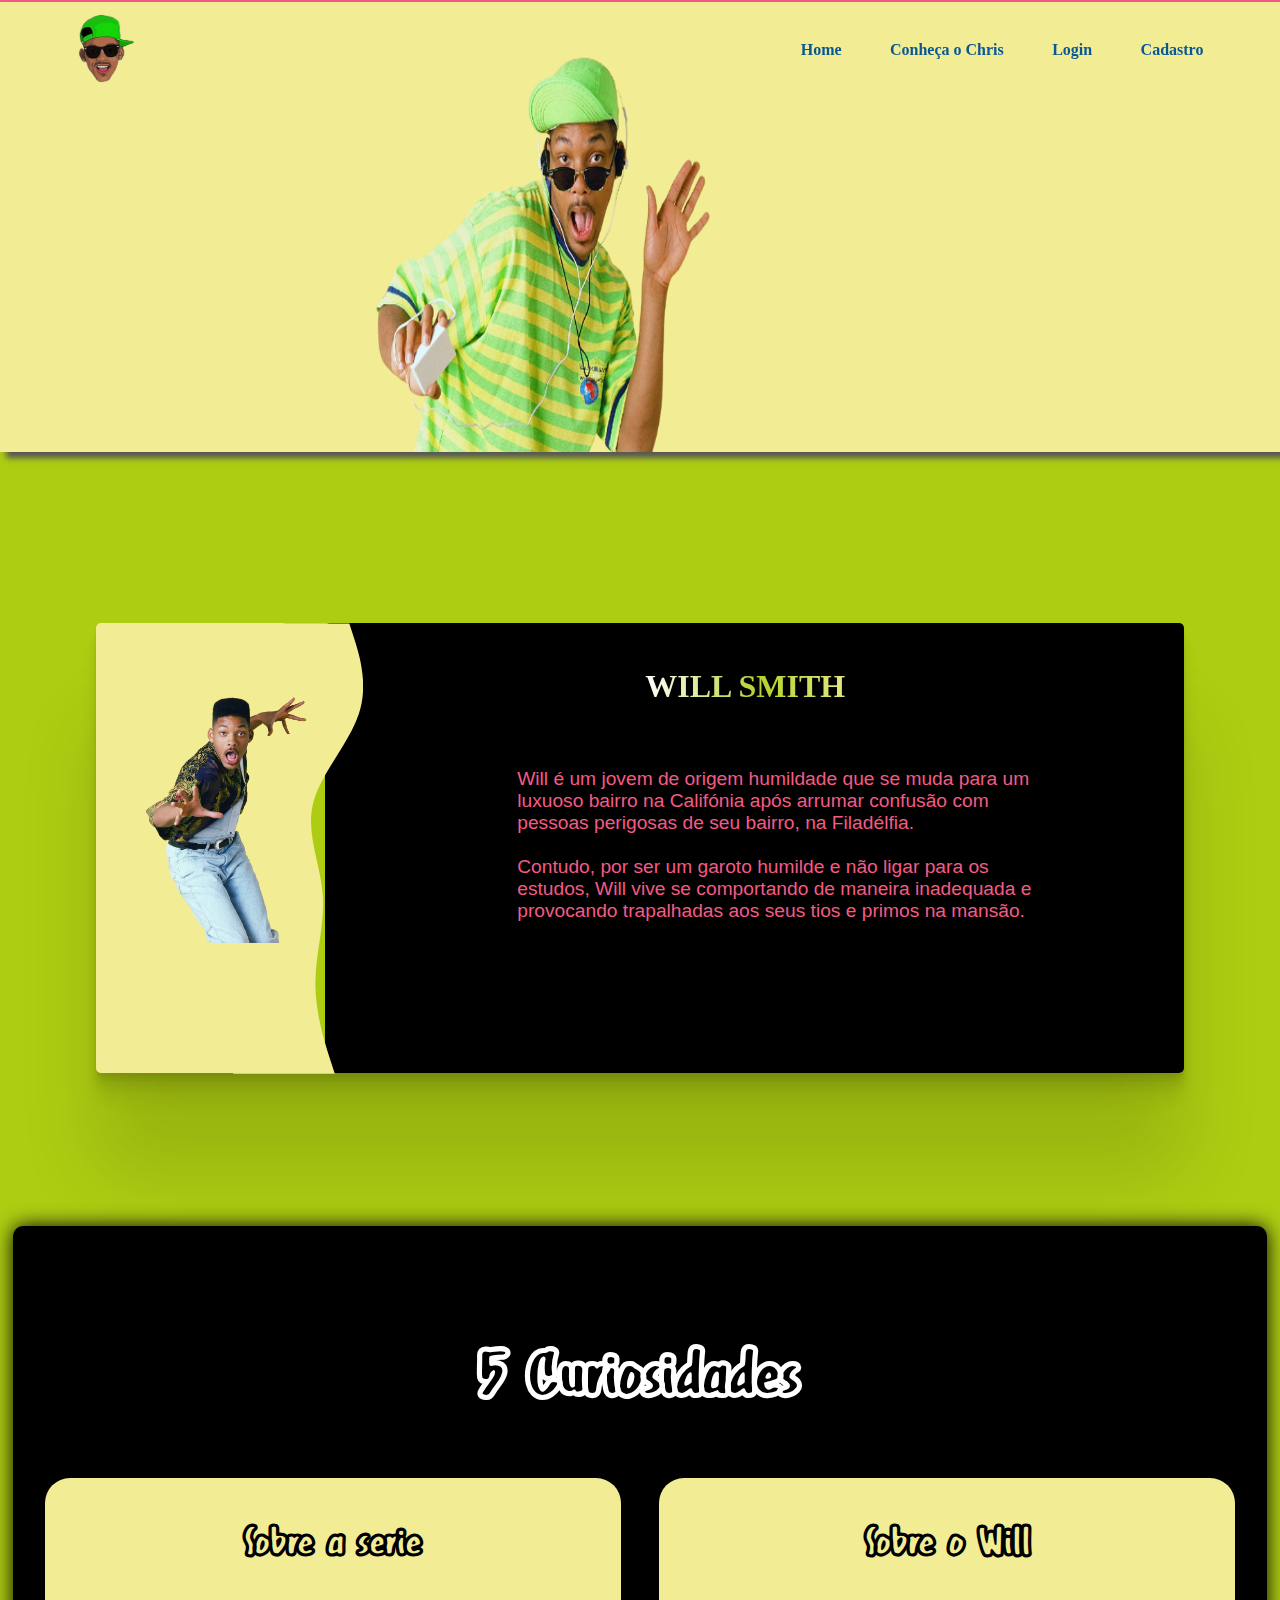
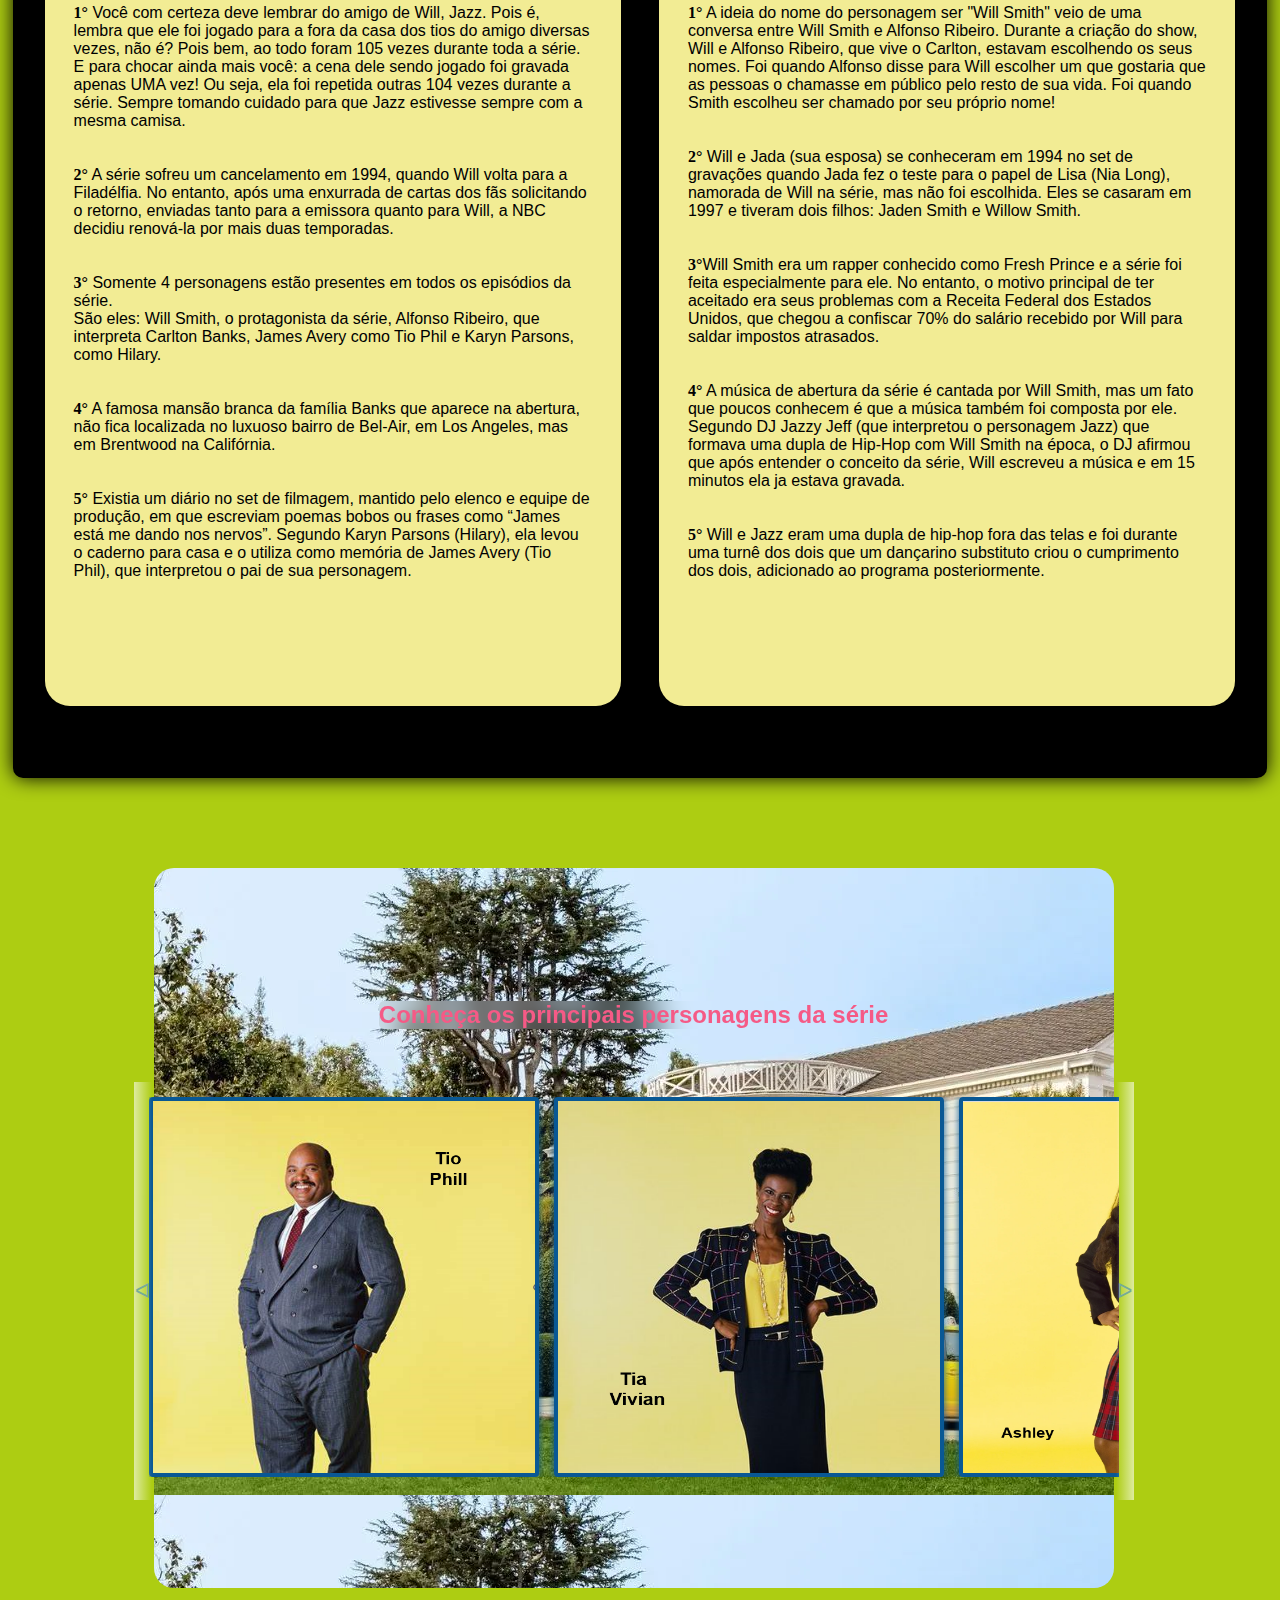
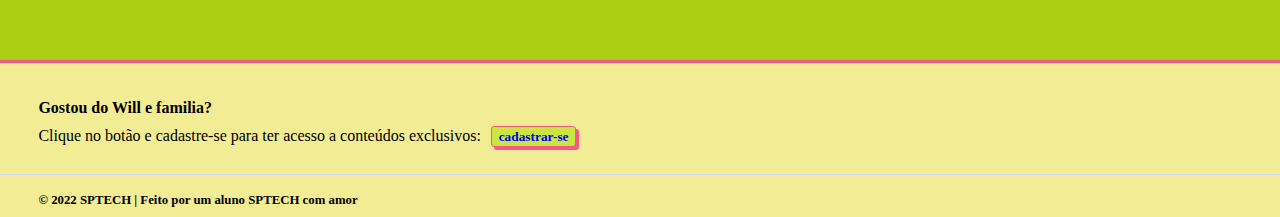
<file: site/public/conheça-will.html>
<!DOCTYPE html>
<html lang="pt-br">

<head>
    <meta charset="UTF-8">
    <meta http-equiv="X-UA-Compatible" content="IE=edge">
    <meta name="viewport" content="width=device-width, initial-scale=1.0">
    <link rel="stylesheet" href="css/conheca-will.css">
    <link rel="stylesheet" href="css/style.css">
    <link rel="stylesheet" href="css/header.css">
    <title>SWRC | Conheça o Will</title>
</head>

<body style="background-color: #ADCD12;">

    <!-- Header da página -->
    <header>
        <nav class="nav-header">
            <div class="logo">
                <a href="index.html" class="logo"><svg width="69" height="69" viewBox="0 0 69 69" fill="none"
                        xmlns="http://www.w3.org/2000/svg" xmlns:xlink="http://www.w3.org/1999/xlink">
                        <rect width="69" height="69" fill="url(#pattern0)" />
                        <defs>
                            <pattern id="pattern0" patternContentUnits="objectBoundingBox" width="1" height="1">
                                <use xlink:href="#image0_3_5" transform="scale(0.003125)" />
                            </pattern>
                            <image id="image0_3_5" width="320" height="320"
                                xlink:href="[data-uri]" />
                        </defs>
                    </svg>
                </a>
            </div>
            <ul>
                <li><a href="index.html">Home</a></li>
                <li><a href="conheça-chris.html">Conheça o Chris</a></li>
                <li><a href="login.html">Login</a></li>
                <li><a href="cadastro.html">Cadastro</a></li>
            </ul>
        </nav>
    </header>

    <!-- Conteúdo principal da página -->
    <main>
        <section class="section-header">
            <div class="img-will">
                <img class="img-will" src="./assents/pag-will/will-section-header.png">
            </div>
        </section>

        <!-- Inicio dos conteudos da página -->
        <section class="container-will">
            <div class="box-principal">
                <div class="box-foto">
                    <div class="onda">
                        <img class="onda" src="./assents/svg/Onda_1.svg">
                    </div>
                    <div class="img-will-c1">
                        <img class="img-will-c1" src="./assents/pag-will/img-descricao-will.png">
                    </div>
                </div>

                <!-- Lado direito da box -->
                <div class="box-rigth">
                    <div class="texto1">
                        <h2>
                            <b>WILL SMITH</b>
                        </h2>
                        <p>
                            Will é um jovem de origem humildade que se muda para um luxuoso bairro na Califónia após
                            arrumar confusão com pessoas perigosas de seu bairro, na Filadélfia.<br><br>
                            Contudo, por ser um garoto humilde e não ligar para os estudos, Will vive se comportando de
                            maneira inadequada e provocando trapalhadas aos seus tios e primos na mansão.
                        </p>
                    </div>
                </div>
            </div>
        </section>

        <!-- curiosidades -->
        <section class="parte-serie">
            <h1 class="titulo-curiosidades">5 Curiosidades</h1>
            <div class="conteudo-left">
                <h2 class="subtitulo-left">Sobre a serie</h2>
                <p class="curiosidades">
                    <b>1°</b> Você com certeza deve lembrar do amigo de Will, Jazz. Pois é, lembra que ele foi jogado
                    para a fora da casa dos tios do amigo diversas vezes, não é? Pois bem, ao todo foram 105 vezes
                    durante toda a série. E para chocar ainda mais você: a cena dele sendo jogado foi gravada apenas UMA
                    vez! Ou seja, ela foi repetida outras 104 vezes durante a série. Sempre tomando cuidado para que
                    Jazz estivesse sempre com a mesma camisa. <br><br><br>

                    <b>2°</b> A série sofreu um cancelamento em 1994, quando Will volta para a Filadélfia. No entanto,
                    após uma enxurrada de cartas dos fãs solicitando o retorno, enviadas tanto para a emissora quanto
                    para Will, a NBC decidiu renová-la por mais duas temporadas. <br><br><br>

                    <b>3°</b> Somente 4 personagens estão presentes em todos os episódios da série.<br>
                    São eles: Will Smith, o protagonista da série, Alfonso Ribeiro, que interpreta Carlton Banks, James
                    Avery como Tio Phil e Karyn Parsons, como Hilary. <br><br><br>

                    <b>4°</b> A famosa mansão branca da família Banks que aparece na abertura, não fica localizada no
                    luxuoso bairro de Bel-Air, em Los Angeles, mas em Brentwood na Califórnia. <br><br><br>

                    <b>5°</b> Existia um diário no set de filmagem, mantido pelo elenco e equipe de produção, em que
                    escreviam poemas bobos ou frases como “James está me dando nos nervos”. Segundo Karyn Parsons
                    (Hilary), ela levou o caderno para casa e o utiliza como memória de James Avery (Tio Phil), que
                    interpretou o pai de sua personagem.
                </p>
            </div>
            <div class="conteudo-right">
                <h2 class="subtitulo-right">Sobre o Will</h2>
                <p class="curiosidades-right">
                    <b>1°</b> A ideia do nome do personagem ser "Will Smith" veio de uma conversa entre Will Smith e
                    Alfonso Ribeiro.
                    Durante a criação do show, Will e Alfonso Ribeiro, que vive o Carlton, estavam escolhendo os seus
                    nomes. Foi quando Alfonso disse para Will escolher um que gostaria que as pessoas o chamasse em
                    público pelo resto de sua vida. Foi quando Smith escolheu ser chamado por seu próprio
                    nome!<br><br><br>

                    <b>2°</b> Will e Jada (sua esposa) se conheceram em 1994 no set de gravações quando Jada fez o teste
                    para o papel de Lisa (Nia Long), namorada de Will na série, mas não foi escolhida. Eles se casaram
                    em 1997 e tiveram dois filhos: Jaden Smith e Willow Smith. <br><br><br>

                    <b>3°</b>Will Smith era um rapper conhecido como Fresh Prince e a série foi feita especialmente para
                    ele. No entanto, o motivo principal de ter aceitado era seus problemas com a Receita Federal dos
                    Estados Unidos, que chegou a confiscar 70% do salário recebido por Will para saldar impostos
                    atrasados. <br><br><br>

                    <b>4°</b> A música de abertura da série é cantada por Will Smith, mas um fato que poucos conhecem é
                    que a música também foi composta por ele. Segundo DJ Jazzy Jeff (que interpretou o personagem Jazz)
                    que formava uma dupla de Hip-Hop com Will Smith na época, o DJ afirmou que após entender o conceito
                    da série, Will escreveu a música e em 15 minutos ela ja estava gravada.<br><br><br>

                    <b>5°</b> Will e Jazz eram uma dupla de hip-hop fora das telas e foi durante uma turnê dos dois que
                    um dançarino substituto criou o cumprimento dos dois, adicionado ao programa posteriormente.
                </p>
            </div>
        </section>

        <!-- Personagens -->
        <section class="container-personagens">
            <div class="box-titulo">
                <h2 class="titulo-carrossel">Conheça os principais personagens da série</h2>
            </div>

            <div class="container-carrossel">

                <button class="arrow-left control">ᐊ</button>

                <button class="arrow-rigth control">ᐅ</button>

                <div class="box-carrossel">
                    <div class="elementos-carrossel">

                        <img src="./assents/pag-will/tio-phill-carrossel.png" class="item item-atual">


                        <img src="./assents/pag-will/tia-vivian-carrossel.png" class="item item-atual">



                        <img src="./assents/pag-will/ashley-carrossel.png" class="item item-atual">


                        <img src="./assents/pag-will/hilary-carrossel.png" class="item item-atual">



                        <img src="./assents/pag-will/jeffrey-carrossel.png" class="item item-atual">



                        <img src="./assents/pag-will/carlton-carrossel.png" class="item item-atual">


                    </div>
                </div>
            </div>
        </section>
    </main>

    <!-- Footer da pág -->
    <footer style="background-color: #F2EC94;">
        <div class="container-footer">
            <div class="box-superior">
                <div class="conteudo-footer">
                    <div class="mini-box">
                        <b>
                            <h4>Gostou do Will e familia?</h4>
                        </b>
                        <p>
                            Clique no botão e cadastre-se para ter acesso a conteúdos exclusivos: <button
                                class="botao-cadastro">
                                <a href="cadastro.html">
                                    cadastrar-se
                                </a>
                            </button>
                        </p>
                    </div>
                </div>
            </div>
        </div>
        </div>
        <div class="box-inferior">
            <h4>© 2022 SPTECH | Feito por um aluno SPTECH com amor</h4>
        </div>
    </footer>
</body>

</html>
<script src="./js/pag-will.js"></script>
<script src="./js/header.js"></script>
</file>
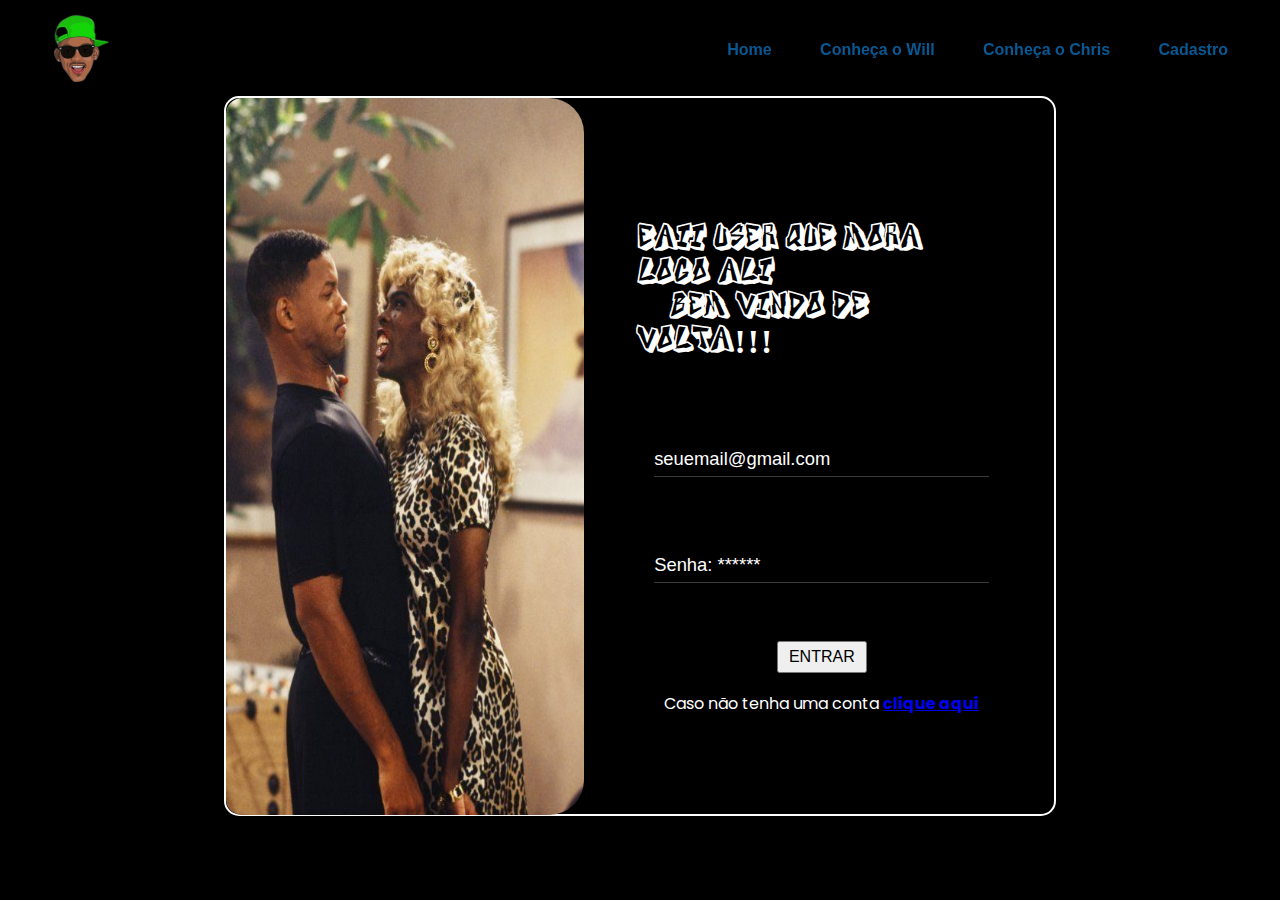
<file: site/public/login.html>
<!DOCTYPE html>
<html lang="en">
<head>
    <meta charset="UTF-8">
    <meta http-equiv="X-UA-Compatible" content="IE=edge">
    <meta name="viewport" content="width=device-width, initial-scale=1.0">
    <link rel="stylesheet" href="css/header.css">
    <link rel="stylesheet" href="css/login.css">
    <title>SWRC | Login</title>
</head>
<body>
    <header>
        <nav class="nav-header">
            <div class="logo">
                <a href="index.html" class="logo"><svg width="69" height="69" viewBox="0 0 69 69" fill="none"
                        xmlns="http://www.w3.org/2000/svg" xmlns:xlink="http://www.w3.org/1999/xlink">
                        <rect width="69" height="69" fill="url(#pattern0)" />
                        <defs>
                            <pattern id="pattern0" patternContentUnits="objectBoundingBox" width="1" height="1">
                                <use xlink:href="#image0_3_5" transform="scale(0.003125)" />
                            </pattern>
                            <image id="image0_3_5" width="320" height="320"
                                xlink:href="[data-uri]" />
                        </defs>
                    </svg>
                </a>
            </div>
            <ul>
                <li><a href="index.html">Home</a></li>
                <li><a href="conheça-will.html">Conheça o Will</a></li>
                <li><a href="conheça-chris.html">Conheça o Chris</a></li>
                <li><a href="cadastro.html">Cadastro</a></li>
            </ul>
        </nav>
    </header>

    <main>
        <div class="container">
            <div class="box-left">
                <div class="img-left">
                    <img class="img-left" src="./assents/img-tela-login-cadastro/login-left.jpg">
                </div>
            </div>
            <div class="box-right">
                <div class="formulario">
                    <h2 class="titulo-login">Eaii user que mora logo ali<br><span class="espacamento"></span>Bem vindo de volta!!!</span></h2>
    
    
                    <div class="campo-formulario">
                        <input id="input_email" type="text" placeholder="seuemail@gmail.com">
                        <div class="underline"></div>
                    </div>
    
                    <div class="campo-formulario">
                        <input id="input_senha" type="password" placeholder="Senha: ******">
                    <div class="underline"></div>
                    </div>
    
                    <button class="btn" onclick="entrar()">ENTRAR</button>

            <p class="atalho">Caso não tenha uma conta <a href="cadastro.html"><b>clique aqui</b></a></p>
            </div>
        </div>
    </main>

</body>
</html>

<script>
    function entrar() {

        var emailVar = input_email.value;
        var senhaVar = input_senha.value;

        if (emailVar == "" || senhaVar == "") {
           alert("Erro, campo em branco")
            return false;
        }
       

        console.log("FORM LOGIN: ", emailVar);
        console.log("FORM SENHA: ", senhaVar);

        fetch("/usuarios/autenticar", {
            method: "POST",
            headers: {
                "Content-Type": "application/json"
            },
            body: JSON.stringify({
                emailServer: emailVar,
                senhaServer: senhaVar
            })
        }).then(function (resposta) {
            console.log("ESTOU NO THEN DO entrar()!")

            if (resposta.ok) {
                console.log(resposta);

                resposta.json().then(json => {
                    console.log(json);
                    console.log(JSON.stringify(json));

                    sessionStorage.EMAIL_USUARIO = json.email;
                    sessionStorage.NOME_USUARIO = json.nome;
                    sessionStorage.ID_USUARIO = json.id;

                    setTimeout(function () {
                        window.location = "ranking.html";
                    }, 1000); // apenas para exibir o loading

                });

            } else {

                console.log("Houve um erro ao tentar realizar o login!");

                resposta.text().then(texto => {
                    console.error(texto);
                });
            }

        }).catch(function (erro) {
            console.log(erro);
        })

        return false;
    }

</script>
</file>
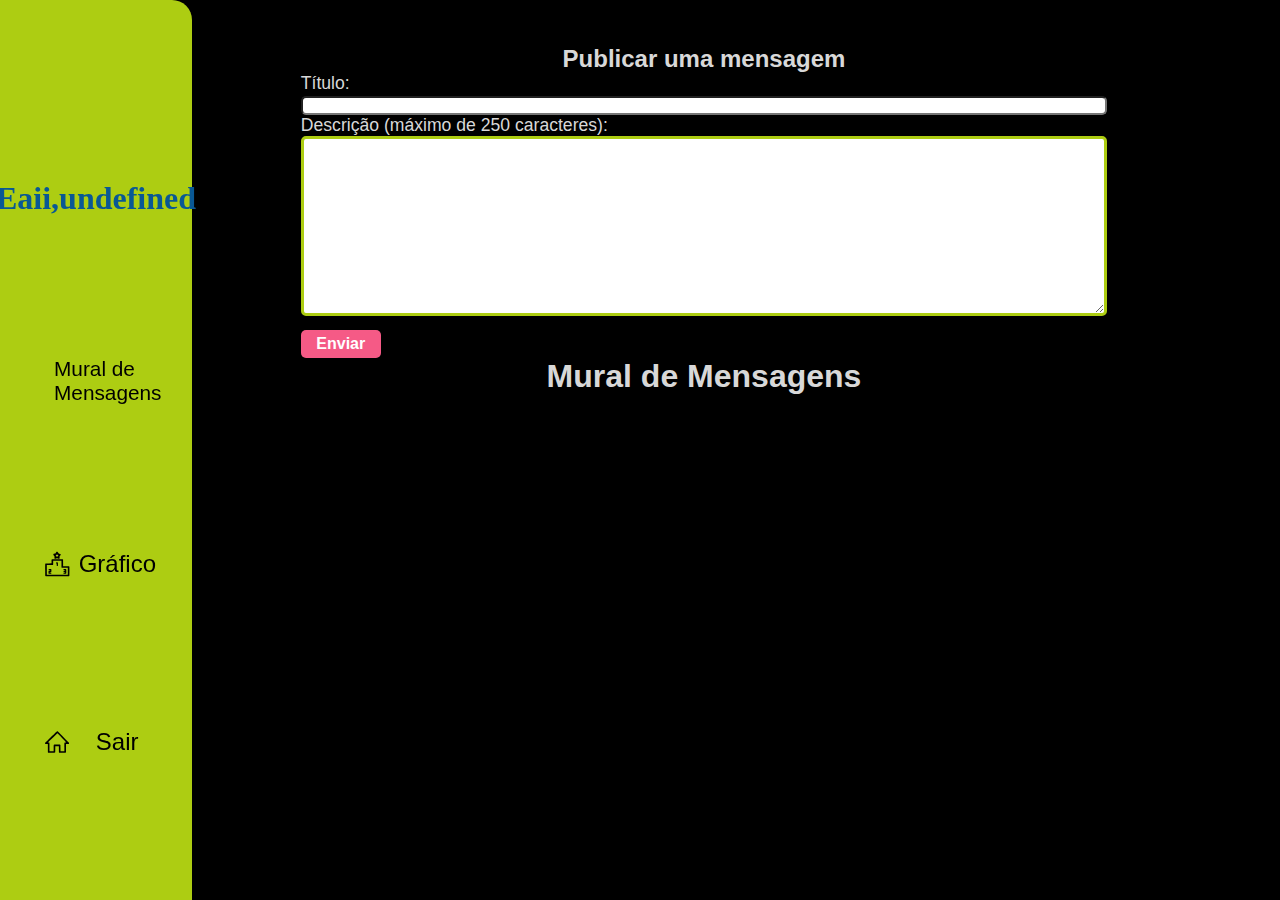
<file: site/public/mural-mensagens.html>
<!DOCTYPE html>
<html lang="en">
<head>
    <meta charset="UTF-8">
    <meta http-equiv="X-UA-Compatible" content="IE=edge">
    <meta name="viewport" content="width=device-width, initial-scale=1.0">
    <link rel="stylesheet" href="css/header2.css">
    <link rel="stylesheet" href="css/mural-mensagens.css">
    <title>SWRC | Mural de Avisos</title>
</head>
<body>
    <main>
        <section class="background-color">
            <!-- SideBar do Perfil-->
            <div class="sidebar">

                <h3>Eaii,<span id="b_usuario">Usuario</span></h3>
                <nav>
                    <ul class="sidebar-lista">
                        <li>
                            <a href="mural-mensagens.html">
                                <svg version="1.0" xmlns="http://www.w3.org/2000/svg"
                                width="70" height="70" class="sidebar-icone-lista" viewBox="0 0 474.000000 474.000000"
                                preserveAspectRatio="xMidYMid meet">
                               
                               <g transform="translate(0.000000,474.000000) scale(0.100000,-0.100000)"
                               fill="#000000" stroke="none">
                               <path d="M156 4245 c-45 -16 -96 -62 -122 -111 -10 -19 -22 -34 -26 -34 -5 0
                               -8 -29 -8 -65 0 -54 5 -73 31 -116 36 -61 59 -83 119 -112 40 -19 66 -22 218
                               -25 94 -2 172 -7 172 -10 2 -28 -525 -3148 -532 -3150 -4 -2 -8 -27 -8 -55 0
                               -48 3 -54 33 -74 30 -21 45 -23 166 -23 155 0 182 9 199 67 6 21 79 294 162
                               608 83 314 164 617 180 675 15 58 58 221 96 363 l68 257 1015 0 c799 0 1021 3
                               1041 13 38 19 55 61 40 98 -7 16 -22 35 -34 42 -16 9 -253 12 -1018 10 -549 0
                               -998 2 -998 5 0 7 70 276 99 382 10 36 24 86 31 113 l13 47 1282 0 1283 0 14
                               -57 c41 -156 91 -347 113 -428 14 -49 52 -191 84 -315 33 -124 153 -574 266
                               -1000 113 -426 211 -792 216 -812 15 -58 44 -68 194 -68 97 0 135 4 162 16
                               l34 17 -4 76 c-3 42 -27 207 -55 366 -41 233 -447 2659 -468 2796 l-5 37 173
                               4 c150 3 179 6 218 25 49 22 106 73 115 104 4 10 11 19 16 19 14 0 11 178 -3
                               197 -43 55 -111 113 -145 122 -26 8 -708 11 -2213 11 -1824 -1 -2181 -3 -2214
                               -15z m4404 -165 c25 -25 27 -86 3 -112 -15 -17 -96 -18 -2183 -18 -2050 0
                               -2169 1 -2188 18 -32 27 -33 81 -2 112 20 20 33 20 2185 20 2152 0 2165 0
                               2185 -20z m-422 -847 c51 -302 168 -1005 262 -1563 93 -558 170 -1021 170
                               -1028 0 -9 -12 -12 -42 -10 -34 2 -43 7 -49 28 -8 26 -133 502 -334 1270 -37
                               140 -104 397 -150 570 -46 173 -109 412 -141 530 -31 118 -63 227 -70 241 -7
                               15 -28 32 -45 38 -23 8 -415 11 -1366 11 -1381 0 -1383 0 -1407 -38 -6 -10
                               -271 -1000 -380 -1422 -31 -118 -65 -246 -75 -285 -11 -38 -54 -203 -97 -365
                               -42 -162 -93 -358 -114 -435 l-37 -140 -42 -3 c-22 -2 -41 1 -41 6 0 6 11 77
                               25 159 127 765 247 1487 360 2159 74 441 135 806 135 813 0 8 425 11 1673 11
                               l1674 0 91 -547z"/>
                               <path d="M3237 2602 c-81 -21 -98 -113 -27 -149 30 -15 335 -18 374 -3 37 14
                               59 53 51 90 -12 54 -34 60 -219 63 -91 1 -172 1 -179 -1z"/>
                               </g>
                               </svg>
                               
                                <span href="mural-mensagens.html" class="sidebar-titulo" style="font-size: 1.3rem;">Mural de Mensagens</span>
                            </a>
                        </li>
                        <div class="sidebar-separacao"></div>
                        <li>
                            <a href="ranking.html">
                                <svg version="1.0" xmlns="http://www.w3.org/2000/svg" width="68px" height="70px"
                                    class="sidebar-icone-lista" viewBox="0 0 512.000000 512.000000"
                                    preserveAspectRatio="xMidYMid meet">

                                    <g transform="translate(0.000000,512.000000) scale(0.100000,-0.100000)"
                                        fill="#000000" stroke="none">
                                        <path d="M2424 5100 c-41 -21 -81 -75 -203 -275 l-43 -70 -161 -39 c-204 -48
-241 -66 -274 -130 -19 -36 -19 -116 1 -153 8 -15 64 -87 125 -159 l110 -131
-11 -174 c-6 -96 -8 -191 -4 -211 14 -73 84 -128 163 -128 22 0 101 26 199 65
89 36 169 65 176 65 7 0 85 -30 173 -66 141 -58 166 -65 212 -62 58 5 113 40
138 88 18 35 19 134 4 303 l-10 118 111 132 c62 73 119 145 127 161 20 38 20
114 0 152 -33 63 -68 81 -267 129 -119 28 -160 42 -175 60 -11 12 -59 86 -108
163 -76 122 -93 143 -130 161 -54 26 -101 27 -153 1z m124 -555 c47 -73 83
-99 162 -116 86 -19 85 -18 30 -84 -61 -72 -73 -113 -64 -206 4 -42 3 -69 -3
-69 -5 0 -37 11 -71 25 -34 14 -80 25 -102 25 -22 0 -68 -11 -102 -25 -34 -14
-66 -25 -71 -25 -6 0 -7 27 -3 69 9 93 -3 134 -64 206 -55 66 -56 65 30 84 79
16 115 43 162 116 23 36 45 65 49 65 4 0 25 -29 47 -65z" />
                                        <path d="M1470 3563 c-37 -14 -74 -49 -91 -87 -17 -38 -19 -72 -19 -413 l0
-373 -607 -2 -608 -3 -33 -23 c-18 -13 -41 -41 -52 -62 -20 -38 -20 -64 -20
-1250 0 -1006 2 -1216 14 -1243 16 -39 61 -82 99 -96 20 -8 751 -11 2408 -11
1998 0 2385 2 2412 14 39 16 82 61 96 99 15 40 15 1845 0 1884 -13 35 -45 70
-84 91 -27 15 -94 17 -627 20 l-598 3 0 662 c0 624 -2 664 -19 703 -10 23 -34
52 -52 65 l-34 24 -1085 2 c-597 1 -1092 -1 -1100 -4z m1950 -1004 c0 -659 0
-672 21 -708 11 -20 36 -48 56 -61 l37 -25 603 -3 603 -3 -2 -707 -3 -707
-2175 0 -2175 0 -3 1003 -2 1002 592 0 c557 0 596 2 634 19 23 10 52 34 65 52
l24 34 3 388 3 387 859 0 860 0 0 -671z" />
                                        <path d="M2343 2890 c-61 -37 -80 -115 -43 -175 21 -34 73 -65 109 -65 21 0
21 -3 21 -213 0 -187 2 -216 18 -246 20 -38 73 -71 112 -71 39 0 92 33 112 71
16 30 18 62 18 322 0 321 -3 339 -65 377 -47 29 -234 29 -282 0z" />
                                        <path d="M830 1513 c-90 -29 -129 -125 -79 -194 35 -50 65 -59 199 -59 l120 0
0 -60 0 -60 -130 0 -129 0 -41 -38 -40 -39 0 -233 0 -233 40 -39 41 -38 210 0
c234 0 251 4 288 63 26 43 27 83 1 124 -35 58 -61 68 -197 72 l-123 3 0 48 0
48 123 3 c136 4 162 14 197 72 18 29 20 52 20 248 0 208 -1 217 -23 250 -41
62 -69 69 -277 68 -102 0 -192 -3 -200 -6z" />
                                        <path d="M3922 1513 c-13 -2 -38 -20 -57 -39 -31 -30 -35 -41 -35 -86 0 -45 4
-54 39 -89 l39 -39 131 0 131 0 0 -60 0 -60 -126 0 c-99 0 -132 -4 -154 -16
-39 -24 -60 -65 -60 -118 0 -38 5 -51 34 -79 40 -40 70 -47 209 -47 l97 0 0
-50 0 -50 -97 0 c-139 0 -169 -7 -209 -47 -29 -28 -34 -41 -34 -79 0 -53 21
-94 60 -118 24 -13 61 -16 235 -16 191 0 210 2 240 20 64 40 65 46 65 477 0
427 -1 431 -63 477 -26 19 -43 21 -225 23 -108 0 -207 -1 -220 -4z" />
                                    </g>
                                </svg>

                                <span class="sidebar-titulo">Gráfico</span>
                            </a>
                        </li>
                        <div class="sidebar-separacao"></div>
                        <li>
                            <a href="index.html">
                                <svg version="1.0" xmlns="http://www.w3.org/2000/svg" class="sidebar-icone-lista"
                                    width="60" height="60" viewBox="0 0 474.000000 474.000000"
                                    preserveAspectRatio="xMidYMid meet">

                                    <g transform="translate(0.000000,474.000000) scale(0.100000,-0.100000)"
                                        fill="#000000" stroke="none">
                                        <path d="M2355 4461 c-25 -12 -196 -171 -465 -431 -470 -457 -984 -956 -1009
-981 -9 -9 -180 -174 -381 -368 -522 -505 -500 -480 -500 -554 0 -48 3 -55 43
-94 60 -57 94 -64 312 -63 101 1 189 -1 195 -5 7 -4 10 -262 10 -799 l0 -793
23 -33 c12 -19 38 -43 57 -54 34 -20 51 -21 620 -24 607 -3 632 -2 684 39 58
46 57 29 62 667 l6 587 346 0 347 0 5 -595 5 -595 23 -33 c50 -70 23 -67 662
-67 563 0 576 0 615 21 25 13 47 36 62 64 l23 43 0 789 0 788 68 1 c37 0 153
1 257 2 214 2 229 6 284 76 25 31 31 48 31 85 0 26 -6 54 -12 63 -22 28 -1793
1829 -2063 2097 -194 193 -222 208 -310 167z m1159 -1484 c362 -366 658 -669
657 -673 0 -5 -65 -11 -143 -14 -131 -5 -146 -7 -177 -29 -18 -13 -42 -42 -52
-65 -18 -39 -19 -82 -19 -828 l0 -788 -375 0 c-206 0 -375 3 -376 8 0 4 -2
269 -5 590 -4 647 -2 625 -71 672 l-37 25 -562 0 c-553 0 -563 0 -590 -21 -15
-11 -37 -33 -48 -48 -21 -27 -21 -41 -26 -624 l-5 -597 -401 -3 -401 -2 -6
177 c-3 98 -5 455 -4 793 1 592 0 617 -18 655 -31 63 -80 85 -192 85 -51 0
-93 4 -93 8 0 5 35 42 77 82 143 136 327 313 508 489 99 96 239 231 310 300
145 140 342 331 705 685 l244 239 221 -225 c121 -125 516 -525 879 -891z" />
                                    </g>
                                </svg>

                                <span class="sidebar-titulo">Sair</span>
                            </a>
                        </li>
                    </ul>
                </nav>
            </div>
        </section>

        <section class="section-mural">
            <div class="dash-right">

                <div class="avisos">
                    <div class="container">
                        <h1 class="publicar-mensagem">Publicar uma mensagem</h1>
                        <div class="div-form">
                            <form id="form_postagem" method="post" onsubmit="return publicar()">
                                <label>
                                    Título:
                                    <br>
                                    <input name="titulo" id="titulo" maxlength="100" type="text">
                                </label>
                                <br>
                                <label>
                                    Descrição (máximo de 250 caracteres):
                                    <br>
                                    <textarea name="descricao" id="textarea_descricao" maxlength="250" rows="5"></textarea>
                                </label>
                                <br>
                                <button>Enviar</button>
                            </form>
                        </div>
                        <h1 class="">Mural de Mensagens</h1>
                        <div class="div-results">
                            <div id="feed_container" class="feed-container">
                            </div>
                        </div>
                    </div>
                </div>
        </section>

    </main>
</body>
</html>
<script>
    b_usuario.innerHTML = sessionStorage.NOME_USUARIO;
</script>
</file>
<file: public/css/style.css>
* {
    font-family: "Verdana", cursive;
    margin: 0;
}
:root{
    --corHeader :#a5c30e;
    --corBottomHeader :#F55A86;
    --corHover :rgb(5, 58, 99);
    --corBranca :#FFF;
    --border-width: 0.3vh;
    --border-radius: 2vh;
}

body {
    font-family: "Manrope", sans-serif;
    background-color: rgb(225, 225, 225);
}

header{
    width: 100%;
    z-index: 999;
    background-color: var(--corHeader);
    border-bottom: 2.4px solid var(--corBottomHeader);
}


.container{
    display: flex;
    justify-content: space-between;
    margin-left: 5vh;
    padding: 1vh 0;
}

.menu{
    display: flex;
    align-items: center;
    justify-content: space-between;
    margin-top: 1vh;
    margin-right: 5vw;
    font-weight: 1000;
    position: relative;
}

.menu ul{
    display: flex;
    list-style: none;
    justify-content: space-between;
}

ul li{
    display: inline-block;
}

.item-menu {
    text-decoration: none;
    letter-spacing: 0.3px;
    margin-left: 6px;
    font-size: 0.88rem;
    text-transform: uppercase;
    color: #fff;
    padding: 8px 5px 9px 5px;
    transition: all 1.4s ease;
    position: relative;
    -webkit-touch-callout: none;
    -webkit-user-select: none;
    -khtml-user-select: none;
    -moz-user-select: none;
    -ms-user-select: none;
}



.item-menu:hover {
    transition: all 1s ease;
    color: var(--corBottomHeader);
        height: 2px;
        width: 0;
        left: 0px;
        bottom: -1px;
        transition: 1s;
}

.item-menu:before {
    background-image: url("../assents/svg/lampada.svg");
    background-size: 100%;
    height: 29px;
    width: 40px;
    top: -25px;
    left: 0;
    right: 0;
    margin: 0 auto;
    opacity: .8;
}

.item-menu:hover::before {
    position: absolute;
    content: '';
    animation: imagemLampadinha .4s ease-in-out;
}

@keyframes imagemLampadinha {
    0% {
        opacity: 0;
        height: 3px;
        width: 3px;
        top: 30px;
    }

    100% {
        opacity: .8;
        height: 29px;
        width: 40px;
        top: -25px;
    }

}

/* Footer */
footer{
    background-color: var(--corHeader);
    border-top: 3px solid var(--corBottomHeader);
    font-family: Verdana, Geneva, Tahoma, sans-serif;
}

.separacao{
    font-size: 1.4rem;
    margin-left: 1vw;
}

.box-superior{ 
    display: flex;
    padding: 2vh 0;
    border-bottom: 1px solid rgb(208, 216, 255);
}

.mini-box{
    flex-direction: column;
    margin-top: 2vh;
    margin-left: 3vw;
}

.mini-box p{
    margin-top: 1vh;
}

.icon{
    margin-top: 5vh;
    margin-left: 1.5vw;
    display: flex;
    align-items: center;
    justify-content: center;
}

.icon img{
    width: 40px;
    transition: .4s;
}

.icon img:hover{
    width: 45px;
}

.box-inferior{
    display: flex;
    margin-top: 2vh;
    margin-left: 3vw;
}

.box-inferior h4{
    font-size: 0.8rem;
    margin-bottom: 1vh;
}
</file>
<file: public/css/index.css>
@import url('https://fonts.googleapis.com/css2?family=Manrope:wght@200;300;400;500;600;700;800&display=swap');

@font-face {
    font-family: 'titulo';
    src: url(../assents/fonts/DOCALLISME\ ON\ STREET.ttf) format('truetype');
}

@font-face {
    font-family: 'subtitulo';
    src: url(../assents/fonts/Ghoust\ Outline.otf) format('opentype');
}



:root {
    --degradeBrasil: linear-gradient(to left,
            #002369,
            #00832D);

    --corTitulos: #002369;
    --corSubtitulos: #7d0000;
    --backgroundContainer: #ADCD12;
    --corTexto: rgb(0, 0, 0);
}

/* Inicio da pag.inicial */
.container-main {
    width: 100%;
    height: 100vh;
    display: flex;
    
}

/* Carrossel não interativo */
.carrosel {
    -webkit-perspective: 180px;
    -moz-perspective: 180px;
    width: 400px;
    height: 200px;
    margin: 0 auto;
    margin-top: 65vh;
    margin-left: 67vw;
    position: absolute;
}

@-webkit-keyframes efeitoCarrosel {
    from {
        -webkit-transform: rotateY(360deg) translateZ(130px) rotateY(-360deg);
        -moz-transform: rotateY(360deg) translateZ(130px) rotateY(-360deg);
        z-index: 10;
        opacity: 1
    }

    50% {
        z-index: -10;
    }

    to {
        -webkit-transform: rotateY(0deg) translateZ(130px) rotateY(0deg);
        -moz-transform: rotateY(0deg) translateZ(130px) rotateY(0deg);
        z-index: 10;
        opacity: 1
    }
}

@-moz-keyframes efeitoCarrosel {
    from {
        -moz-transform: rotateY(360deg) translateZ(130px) rotateY(-360deg);
        z-index: 10;
        opacity: 1
    }

    50% {
        z-index: -10;
    }

    to {
        -moz-transform: rotateY(0deg) translateZ(130px) rotateY(0deg);
        z-index: 10;
        opacity: 1
    }
}

.caixa__card {
    width: 90px;
    height: 100px;
    position: absolute;
    display: flex;
    font-weight: bold;
    justify-content: center;
    align-items: center;
    top: 35px;
    left: 125px;
    border-radius: 8px;
    box-shadow: 0px 0px 20px rgba(0, 0, 0, .5);
    text-align: center;
    -webkit-animation-name: efeitoCarrosel;
    -moz-animation-name: efeitoCarrosel;
    -webkit-animation-duration: 32s;
    -moz-animation-duration: 32s;
    -webkit-animation-iteration-count: infinite;
    -moz-animation-iteration-count: infinite;
    -webkit-animation-timing-function: linear;
    -moz-animation-timing-function: linear;
}

.estilizacao-img {
    width: 95px;
    height: 105px;
    border-radius: 8px;
}

.caixa__card:hover {
    border: solid #4466cc;
    box-shadow: 0px 0px 10px #4466cc;
}

.caixa__card.img1 {
    -webkit-animation-delay: -28s;
    -moz-animation-delay: -28s;
}

.caixa__card.img2 {
    -webkit-animation-delay: -24s;
    -moz-animation-delay: -24s;
}

.caixa__card.img3 {
    -webkit-animation-delay: -20s;
    -moz-animation-delay: -20s;
}

.caixa__card.img4 {
    -webkit-animation-delay: -16s;
    -moz-animation-delay: -16s;
}

.caixa__card.img5 {
    -webkit-animation-delay: -12s;
    -moz-animation-delay: -12s;
}

.caixa__card.img6 {
    -webkit-animation-delay: -8s;
    -moz-animation-delay: -8s;
}

.caixa__card.img7 {
    -webkit-animation-delay: -4s;
    -moz-animation-delay: -4s;
}



/* Texto de introdução */
.container-introducao {
    display: flex;
    width: 50vw;
    height: 100vh;
    margin-top: 18vh;
    margin-left: 3vw;
    justify-content: center;
    align-items: center;
    background-color: var(--backgroundContainer);
    border: 3px solid #F55A86;
    border-radius: 20px 5px 20px 5px;
    box-shadow: rgba(0, 0, 0, 0.35) 0px 5px 15px;
}

.introducao {
    display: flex;
    flex-direction: column;
    margin-left: 5vw;
    margin-bottom: 3vh;
}

.titulo-introducao {
    display: flex;
    font-family: titulo;
    font-size: 2.5rem;
    flex-direction: column;
    margin-left: 4vw;
    padding: 10px;
    background-color: var(--corTitulos);
    background-clip: text;
    -webkit-background-clip: text;
    color: transparent
}


.introducao p {
    display: flex;
    margin-top: 5vh;
    width: 85%;
    color: var(--corTexto);
    font-family: Verdana, Geneva, Tahoma, sans-serif;
}

/* 2° section - parte que fala sobre o Brasil  */

.container-brasil {
    display: flex;
    width: 100%;
}

.resumo-brasil {
    display: flex;
    width: 82%;
    margin-top: 36vh;
    margin-left: 3vw;
    margin-bottom: 3vh;
    justify-content: space-between;
    align-items: flex-start;
    flex-direction: column;
    background-color: var(--backgroundContainer);
    border: 3px solid #F55A86;
    border-radius: 20px 5px 20px 5px;
    box-shadow: rgba(0, 0, 0, 0.16) 0px 3px 6px, rgba(0, 0, 0, 0.23) 0px 3px 6px;
}

.titulo-resumo {
    display: flex;
    font-family: titulo;
    font-size: 2.8rem;
    flex-direction: column;
    margin-top: 5vh;
    margin-left: 4vw;
    padding: 10px;
    background-image: var(--degradeBrasil);
    background-clip: text;
    -webkit-background-clip: text;
    color: transparent
}

.resumo-brasil p {
    width: 95%;
    color: var(--corTexto);
    margin-top: 3vh;
    margin-left: 1.8vw;
    margin-bottom: 6vh;
    font-family: Verdana, Geneva, Tahoma, sans-serif;
}

/* 3° Section - temas abordados pelas séries */

.final-index {
    display: flex;
    width: 100%;
    height: 353vh;
}

.temas-series {
    display: flex;
    width: 85%;
    height: 90%;
    margin-top: 16vh;
    margin-left: 2.5vw;
    align-items: center;
    flex-direction: column;
    background-color: var(--backgroundContainer);
    border: 3px solid #F55A86;
    border-radius: 20px 5px 20px 5px;
    box-shadow: rgba(14, 30, 37, 0.12) 0px 2px 4px 0px, rgba(14, 30, 37, 0.32) 0px 2px 16px 0px;
}

/* Introdução para os temas */

.titulo-final {
    display: flex;
    flex-direction: column;
    font-family: titulo;
    font-size: 3.5rem;
    word-spacing: 1px;
    margin-top: 15vh;
    padding: 10px;
    background-color: var(--corTitulos);
    background-clip: text;
    -webkit-background-clip: text;
    color: transparent
}

.txt1 {
    display: flex;
    width: 70%;
    margin-top: 5vh;
    font-size: 1.1rem;
    font-family: Verdana, Geneva, Tahoma, sans-serif;
    font-weight: 800;
}

h2 {
    font-family: subtitulo;
    padding: 10px;
    font-size: 2.5rem;
    background-color: var(--corSubtitulos);
    background-clip: text;
    -webkit-background-clip: text;
    color: transparent
}

.subtitulo {
    display: flex;
}

.final {
    display: flex;
    width: 60%;
}

/* Parte - Desigualdade Social */
.ds {
    margin-right: 95vh;
    margin-top: 15vh;
}

.txt2 {
    margin-top: 3vh;
    margin-right: 27vw;
    font-family: Verdana, Geneva, Tahoma, sans-serif;
    font-weight: 200;
}

.topicos-img1 {
    position: absolute;
    width: 52%;
    margin-top: 34vh;
    margin-left: 26vw;
    border-radius: 5px;
}

/* Parte - Violencia policial */

.vp {
    margin-top: 15vh;
    margin-left: 15vw;
}

.txt3 {
    margin-top: 2vh;
    margin-left: 20vw;
    font-family: Verdana, Geneva, Tahoma, sans-serif;
    font-weight: 200;
}

.topicos-img2 {
    position: absolute;
    width: 40%;
    margin-top: 60vh;
    margin-right: 30vw;
    border-radius: 5px;
}

/* Parte - Racismo */

.racismo {
    margin-top: 10vh;
    margin-left: 17vw;

}

.txt4 {
    margin-top: 2.5vh;
    margin-left: 20.5vw;
}

.topicos-img3 {
    position: absolute;
    width: 42%;
    margin-top: 92vh;
    margin-right: 29vw;
    border-radius: 5px;
}

/* Parte - Bullying */

.bullying{
    margin-top: 15vh;
    margin-right: 43vw;
}

.txt5{
    margin-top: 2.5vh;
    margin-right: 27vw;
}

.topicos-img4{
    position: absolute;
    width: 42%;
    margin-top: 124vh;
    margin-left: 25vw;
    border-radius: 5px;
}

.topicos-img5{
    position: absolute;
    width: 42%;
    margin-top: 140vh;
    margin-left: 25.1vw;
    border-radius: 5px;
}
</file>
<file: public/css/conheca-chris.css>
* {
    margin: 0;
    padding: 0;
    box-sizing: border-box;
}

body {
    background-color:var(--verdeClaro);
}

@font-face {
    font-family: 'grafite';
    src: url(../assents/fonts/DOCALLISME\ ON\ STREET.ttf) format('truetype');
}

@font-face {
    font-family: 'subtitulo';
    src: url(../assents/fonts/Ghoust\ Outline.otf) format('opentype');
}


:root {
    --verdeClaro: #ADCD12;
    --azul: rgb(9, 88, 148);
    --amarelo: #F2EC94;
    --rosa: #F55A86;
}

/* Estilização da section que "complementará" o header */
.section-header{
    display: flex;
    width: 100%;
    height: 50vh;
    background-color: var(--amarelo);
    box-shadow: 6px 6px 6px #555;
}

.img-chris{
    display: flex;
    margin-top: 3vh;
    margin-left: 12vw;
    width: 61%;
}

/* Section 2 = informações sobre Chris */
.container-chris {
    display: flex;
    width: 100%;
    height: 80vh;
    margin-top: 4vh;
    align-items: center;
    justify-content: center;
    background-color: var(--verdeClaro);
}

.box-principal {
    display: flex;
    width: 85%;
    height: 50vh;
    border-radius: 5px;
    box-shadow:
        0 2.8px 2.2px rgba(0, 0, 0, 0.034),
        0 6.7px 5.3px rgba(0, 0, 0, 0.048),
        0 12.5px 10px rgba(0, 0, 0, 0.06),
        0 22.3px 17.9px rgba(0, 0, 0, 0.072),
        0 41.8px 33.4px rgba(0, 0, 0, 0.006),
        0 100px 80px rgba(0, 0, 0, 0.12);
}

.box-foto {
    display: flex;
    width: 20%;
    border-radius: 5px;
    background-color: var(--amarelo);
}

.onda {
    display: flex;
    position: absolute;
    height: 14.41vh;
    width: 42vw;
    margin-top: 10.4vh;
    transform: rotate(45deg);
}

.img-chris-c1 {
    display: flex;
    position: absolute;
    margin-top: 3.4vh;
    width: 39%;
    margin-left: 1vw;
}

.box-rigth {
    display: flex;
    width: 90%;
    margin-left: 3vw;
    background-color: black;
    border-radius: 5px;
}

.texto1 {
    display: flex;
    width: 60%;
    align-items: center;
    flex-direction: column;
    margin-left: 15vw;
}

.texto1 h2 {
    margin-top: 7vh;
    margin-left: 11vw;
    font-family: Verdana, Geneva, Tahoma, sans-serif;
    color: whitesmoke;
    transform: translate(-50%, -50%);
    color: rgba(255, 255, 255, .1);
    background: linear-gradient(to right,
            white,
            #ADCD12,
            #F2EC94,
            #F55A86,
            #F55A86,
            #F2EC94,
            #F2EC94,
            white);
    background-size: 400%;
    -webkit-background-clip: text;
    background-clip: text;
    font-size: 2rem;
    animation: transition 15s linear infinite;
}

@keyframes transition {
    0% {
        background-position: 0%;
    }

    100% {
        background-position: 400%;
    }
}

.texto1 p {
    margin-top: 5vh;
    font-size: 1.2rem;
    font-family: Arial, Helvetica, sans-serif;
    color: var(--rosa);
}

/* section curiosidades */
.parte-serie{
    display: flex;
    width: 98%;
    height: 132vh;
    justify-content: center;
    margin-top: 2vh;
    margin-left: 1vw;
    background-color: black;
    border-radius: 10px;
    box-shadow: 0 0 20px rgba(0, 0, 0, 1.5);
}

.titulo-curiosidades{
    color: white;
    font-size: 4rem;
    margin-top: 11vh;
    padding: 5px;
    font-family: subtitulo;
}

.conteudo-left{
    display: flex;
    position: absolute;
    width: 45%;
    height: 98vh;
    margin-right: 48vw;
    margin-top: 28vh;
    justify-content: center;
    border-radius: 25px;
    background-color: var(--amarelo);
}

.subtitulo-left{
    display: flex;
    color: black;
    height: 5vh;
    margin-top: 4vh;
    font-family: subtitulo;
    font-size: 2.5rem;
}

.curiosidades{
    position: absolute;
    width: 90%;
    margin-top: 14vh;
    font-family: Arial, Helvetica, sans-serif;
}

/* Curiosidades da direita */
.conteudo-right{
    display: flex;
    position: absolute;
    width: 45%;
    height: 98vh;
    margin-left: 48vw;
    margin-top: 28vh;
    justify-content: center;
    border-radius: 25px;
    background-color: var(--amarelo);
}

.subtitulo-right{
    display: flex;
    color: black;
    height: 5vh;
    margin-top: 4vh;
    font-family: subtitulo;
    font-size: 2.5rem;
}

.curiosidades-right{
    position: absolute;
    width: 90%;
    margin-top: 14vh;
    font-family: Arial, Helvetica, sans-serif;
}

/* Carrossel */
.box-titulo{
    display: flex;
    width: 60%;
    height: 7vh;
    align-items: center;
    justify-content: center;
    flex-direction: column;
    margin-top: 3vh;
}

.titulo-carrossel{
    display: flex;
    font-family: Verdana, Geneva, Tahoma, sans-serif;
    backdrop-filter: blur(12px);
    border-radius: 5px;
    color: #F55A86;
}

.container-personagens{
    display: flex;
    width: 75%;
    height: 80vh;
    margin-left: 12vw;
    margin-top: 10vh;
    margin-bottom: 8vh;
    justify-content: center;
    align-items: center;
    flex-direction: column;
    border-radius: 20px;
    background-image: url(".././assents/pag-chris/fundo-carrossel.jpg");
}

.container-carrossel{
    position: relative;
    margin-top: 4vh;
    height: 418px;
    padding: 15px;
    max-width: 1000px;
}

.box-carrossel{
    overflow-x: hidden;
}

.box-carrossel::-webkit-scrollbar{
    display: none;
}

.elementos-carrossel{
    display: flex;
    flex-flow: row nowrap;
    gap: 15px;
}

.arrow-left,
.arrow-rigth{
   position: absolute;
   width: 18px;
   top: 0;
   left: 0;
   bottom: 0;
   right: auto;
   font-size: 20px;
   line-height: 250px;
   cursor: pointer;
   border: none;
   color: rgb(81, 149, 243);
   background: linear-gradient(to left, transparent 0%, white 100%);
   opacity: 0.6;
   transition: all 0.8s ease-in-out;
}

.arrow-rigth{
    left: auto;
    right: 0;
    background: linear-gradient(to right, transparent 0%,  white 100%);
}

.arrow-left:hover,
.arrow-rigth:hover{
    opacity: 1; 
}

.item{
    width: 390px;
    height: 380px;
    flex-shrink: 0;
    opacity: 0.5;
    transition: all 0.8s ease-in-out;
    border: 2px solid black;
    border-radius: 4px;
} 


.item-atual{
    opacity: 2;
    border: 4px solid var(--azul);
    box-shadow: 0 0 10px var(--azul);
}

/* Botão que redireciona para a tela de cadastro */
.botao-cadastro{
    display: inline-block;
    cursor: pointer;
    padding: 0.1rem 0.4rem;
    margin-left: 0.5vw;
    margin-bottom: 1vh;
    border: 1px solid var(--rosa);
    border-radius: 3px;
    color: var(--rosa);
    background-color: #cae640;
    box-shadow: var(--rosa) 3px 3px 0px;
    text-decoration: none;
    font-weight: bold;
    transition: all .195s ease-in-out;
}

.botao-cadastro a{
    text-decoration: none;
}

.botao-cadastro:hover{
    transform: translateX(2px) translateY(2px);
    box-shadow: var(--rosa) 4px 6px 0px;
}
</file>
<file: public/css/header.css>
*{
    margin: 0;
    padding: 0;
    box-sizing: border-box;
}

:root {
    --verdeClaro: #ADCD12;
    --azul: rgb(9, 88, 148);
    --amarelo: #F2EC94;
    --rosa: #F55A86;
}

/* Estilização Header */
header {
    display: flex;
    background-color: rgba(0, 0, 0, .1);
}

.nav-header {
    display: flex;
    position: fixed;
    width: 100%;
    height: 100px;
    justify-content: space-around;
    align-items: center;
}

.nav-header ul {
    display: flex;
    list-style: none;
    gap: 3vw;
}

.nav-header ul li {
    cursor: pointer;
    padding: 5px;
    font-weight: 700;
    font-family: Verdana, Geneva, Tahoma, sans-serif;
}

.nav-header ul li a {
    text-decoration: none;
    color: var(--azul);
}

.nav-header li a:hover {
    background-color: var(--verdeClaro);
    color: var(--rosa);
    border: 5px solid var(--verdeClaro);
    border-radius: 5px;
    transition: .4s;
}

.nav-header.ativo {
    padding: 5px;
    backdrop-filter: blur(12px);
    border-bottom: 1px solid var(--rosa);
    z-index: 999;
}

.logo {
    margin-right: 20vw;
}
</file>
<file: public/css/conheca-will.css>
* {
    margin: 0;
    padding: 0;
    box-sizing: border-box;
}

body {
    background-color: var(--verdeClaro);
}

@font-face {
    font-family: 'grafite';
    src: url(../assents/fonts/DOCALLISME\ ON\ STREET.ttf) format('truetype');
}

@font-face {
    font-family: 'subtitulo';
    src: url(../assents/fonts/Ghoust\ Outline.otf) format('opentype');
}


:root {
    --verdeClaro: #ADCD12;
    --azul: rgb(9, 88, 148);
    --amarelo: #F2EC94;
    --rosa: #F55A86;
}

/* Estilização Header */
header {
    display: flex;
    background-color: rgba(0, 0, 0, .1);
}

.nav-header {
    display: flex;
    position: fixed;
    width: 100%;
    height: 100px;
    justify-content: space-around;
    align-items: center;
}

.nav-header ul {
    display: flex;
    list-style: none;
    gap: 3vw;
}

.nav-header ul li {
    cursor: pointer;
    padding: 5px;
    font-weight: 700;
    font-family: Verdana, Geneva, Tahoma, sans-serif;
}

.nav-header ul li a {
    text-decoration: none;
    color: var(--azul);
}

.nav-header li a:hover {
    background-color: var(--verdeClaro);
    color: var(--rosa);
    border: 5px solid var(--verdeClaro);
    border-radius: 5px;
    transition: .4s;
}

.nav-header.ativo {
    padding: 5px;
    backdrop-filter: blur(12px);
    border-bottom: 1px solid var(--rosa);
    z-index: 999;
}

.logo {
    margin-right: 20vw;
}

/* Estilização da section que "complementará" o header */
.section-header {
    display: flex;
    width: 100%;
    height: 50vh;
    background-color: var(--amarelo);
    box-shadow: 6px 6px 6px #555;
}

.img-will {
    display: flex;
    margin-top: 3vh;
    margin-left: 10vw;
    width: 60%;
}

/* Section 2 = informações sobre Will */
.container-will {
    display: flex;
    width: 100%;
    height: 80vh;
    margin-top: 4vh;
    align-items: center;
    justify-content: center;
    background-color: var(--verdeClaro);
}

.box-principal {
    display: flex;
    width: 85%;
    height: 50vh;
    border-radius: 5px;
    box-shadow:
        0 2.8px 2.2px rgba(0, 0, 0, 0.034),
        0 6.7px 5.3px rgba(0, 0, 0, 0.048),
        0 12.5px 10px rgba(0, 0, 0, 0.06),
        0 22.3px 17.9px rgba(0, 0, 0, 0.072),
        0 41.8px 33.4px rgba(0, 0, 0, 0.006),
        0 100px 80px rgba(0, 0, 0, 0.12);
}

.box-foto {
    display: flex;
    width: 20%;
    border-radius: 5px;
    background-color: var(--amarelo);
}

.onda {
    display: flex;
    position: absolute;
    height: 14.41vh;
    width: 42vw;
    margin-top: 10.4vh;
    transform: rotate(45deg);
}

.img-will-c1 {
    display: flex;
    position: absolute;
    margin-top: 3.4vh;
    width: 45%;
}

.box-rigth {
    display: flex;
    width: 90%;
    margin-left: 3vw;
    background-color: black;
    border-radius: 5px;
}

.texto1 {
    display: flex;
    width: 60%;
    align-items: center;
    flex-direction: column;
    margin-left: 15vw;
}

.texto1 h2 {
    margin-top: 7vh;
    margin-left: 11vw;
    font-family: Verdana, Geneva, Tahoma, sans-serif;
    color: whitesmoke;
    transform: translate(-50%, -50%);
    color: rgba(255, 255, 255, .1);
    background: linear-gradient(to right,
            white,
            #ADCD12,
            #F2EC94,
            #F55A86,
            #F55A86,
            #F2EC94,
            #F2EC94,
            white);
    background-size: 400%;
    -webkit-background-clip: text;
    background-clip: text;
    font-size: 2rem;
    animation: transition 15s linear infinite;
}

@keyframes transition {
    0% {
        background-position: 0%;
    }

    100% {
        background-position: 400%;
    }
}

.texto1 p {
    margin-top: 5vh;
    font-size: 1.2rem;
    font-family: Arial, Helvetica, sans-serif;
    color: var(--rosa);
}

/* section curiosidades */
.parte-serie{
    display: flex;
    width: 98%;
    height: 128vh;
    justify-content: center;
    margin-top: 2vh;
    margin-left: 1vw;
    background-color: black;
    border-radius: 10px;
    box-shadow: 0 0 20px rgba(0, 0, 0, 1.5);
}

.titulo-curiosidades{
    color: white;
    font-size: 4rem;
    margin-top: 11vh;
    padding: 5px;
    font-family: subtitulo;
}

.conteudo-left{
    display: flex;
    position: absolute;
    width: 45%;
    height: 92vh;
    margin-right: 48vw;
    margin-top: 28vh;
    justify-content: center;
    border-radius: 25px;
    background-color: var(--amarelo);
}

.subtitulo-left{
    display: flex;
    color: black;
    height: 5vh;
    margin-top: 4vh;
    font-family: subtitulo;
    font-size: 2.5rem;
}

.curiosidades{
    position: absolute;
    width: 90%;
    margin-top: 14vh;
    font-family: Arial, Helvetica, sans-serif;
}

/* Curiosidades da direita */
.conteudo-right{
    display: flex;
    position: absolute;
    width: 45%;
    height: 92vh;
    margin-left: 48vw;
    margin-top: 28vh;
    justify-content: center;
    border-radius: 25px;
    background-color: var(--amarelo);
}

.subtitulo-right{
    display: flex;
    color: black;
    height: 5vh;
    margin-top: 4vh;
    font-family: subtitulo;
    font-size: 2.5rem;
}

.curiosidades-right{
    position: absolute;
    width: 90%;
    margin-top: 14vh;
    font-family: Arial, Helvetica, sans-serif;
}

/* Carrossel */
.box-titulo{
    display: flex;
    width: 60%;
    height: 7vh;
    align-items: center;
    justify-content: center;
    flex-direction: column;
    margin-top: 3vh;
}

.titulo-carrossel{
    display: flex;
    font-family: Verdana, Geneva, Tahoma, sans-serif;
    backdrop-filter: blur(12px);
    border-radius: 5px;
    color: #F55A86;
}

.container-personagens{
    display: flex;
    width: 75%;
    height: 80vh;
    margin-left: 12vw;
    margin-top: 10vh;
    margin-bottom: 8vh;
    justify-content: center;
    align-items: center;
    flex-direction: column;
    border-radius: 20px;
    background-image: url(".././assents/pag-will/fundo-carrossel.webp");
}

.container-carrossel{
    position: relative;
    margin-top: 4vh;
    height: 418px;
    padding: 15px;
    max-width: 1000px;
}

.box-carrossel{
    overflow-x: hidden;
}

.box-carrossel::-webkit-scrollbar{
    display: none;
}

.elementos-carrossel{
    display: flex;
    flex-flow: row nowrap;
    gap: 15px;
}

.arrow-left,
.arrow-rigth{
   position: absolute;
   width: 18px;
   top: 0;
   left: 0;
   bottom: 0;
   right: auto;
   font-size: 20px;
   line-height: 250px;
   cursor: pointer;
   border: none;
   color: rgb(81, 149, 243);
   background: linear-gradient(to left, transparent 0%, white 100%);
   opacity: 0.6;
   transition: all 0.8s ease-in-out;
}

.arrow-rigth{
    left: auto;
    right: 0;
    background: linear-gradient(to right, transparent 0%,  white 100%);
}

.arrow-left:hover,
.arrow-rigth:hover{
    opacity: 1; 
}

.item{
    width: 390px;
    height: 380px;
    flex-shrink: 0;
    opacity: 0.5;
    transition: all 0.8s ease-in-out;
    border: 2px solid black;
    border-radius: 4px;
} 


.item-atual{
    opacity: 2;
    border: 4px solid var(--azul);
    box-shadow: 0 0 10px var(--azul);
}

/* Botão que redireciona para a tela de cadastro */
.botao-cadastro{
    display: inline-block;
    cursor: pointer;
    padding: 0.1rem 0.4rem;
    margin-left: 0.5vw;
    margin-bottom: 1vh;
    border: 1px solid var(--rosa);
    border-radius: 3px;
    color: var(--rosa);
    background-color: #cae640;
    box-shadow: var(--rosa) 3px 3px 0px;
    text-decoration: none;
    font-weight: bold;
    transition: all .195s ease-in-out;
}

.botao-cadastro a{
    text-decoration: none;
}

.botao-cadastro:hover{
    transform: translateX(2px) translateY(2px);
    box-shadow: var(--rosa) 4px 6px 0px;
}
</file>
<file: public/css/login.css>
@import url('https://fonts.googleapis.com/css2?family=Barlow:wght@100;200;300;400;500;600;700;800;900&family=Poppins:ital,wght@0,100;0,200;0,300;0,400;0,500;0,700;1,100;1,200;1,300;1,400;1,500;1,600&display=swap');

*{
    margin: 0;
    padding: 0;
    box-sizing: border-box; 
}

@font-face {
    font-family: 'grafite';
    src: url(../assents/fonts/DOCALLISME\ ON\ STREET.ttf) format('truetype');
}

body{
    background-color: black;
}

main{
    display: flex;
    justify-content: center;
    align-items: center;
}

.container{
    display: flex;
    width: 65%;
    height: 80vh;
    align-items: center;
    margin-top: 12ch;
    border: 2px solid white;
    border-radius: 15px;
    background-color: black;
}

.box-left{
    display: flex;
    width: 34%;
    height: 80vh;
    border-radius: 25px;
}

.img-left{
    display: flex;
    width: 28vw;
    height: 79.7vh;
    margin-top: 1px;
    border-radius: 16px 35px 35px 16px;
}

.box-right{
    display: flex;
    width: 45%;
    height: 75vh;
    justify-content: center;
    align-items: center;
    margin-top: 2vh;
    margin-left: 10vw;
}

.formulario{
    display: flex;
    width: 100%;
    height: 70vh;
    justify-content: center;
    align-items: center;
    flex-direction: column;
    font-family: "Poppins";
}

.titulo-login{
    color: white;
    letter-spacing: 2px;
    font-size: 2.1rem;
    padding: 5px;
    font-family: grafite;
}

.espacamento{
    margin-left: 2.5vw;
}

.campo-formulario{
    position: relative;
    margin-top: 9vh;
    width: 90%;
}

.campo-formulario input {
    outline: none;
    font-size: 1.15rem;
    color: white;
    border: 0;
    background: transparent;
}

.campo-formulario input::placeholder {
    color: white;
}

.campo-formulario .underline::before {
    content: '';
    position: absolute;
    height: 1px;
    width: 100%;
    bottom: -5px;
    left: 0;
    background: rgba(255, 255, 255, 0.23);
}

.campo-formulario .underline::after {
    content: '';
    position: absolute;
    height: 1.5px;
    width: 100%;
    bottom: -5px;
    left: 0;
    background: rgb(255, 255, 255);
    transform: scaleX(0);
    transition: all .7s ease-in-out;
    transform-origin: left;
}

.campo-formulario input:focus~.underline::after {
    transform: scaleX(1);
}

.btn{
    margin-top: 7vh;
    width: 7vw;
    padding: 5px;
    font-size: 1rem;
}

.btn:hover{
    color: white;
    background-color: black;
    border: 1.5px solid white;
    cursor: pointer;
    transition: all .5s ease-in-out;
}

.atalho{
    margin-top: 2vh;
    color: rgb(255, 255, 255);
}
</file>
<file: site/public/css/header.css>
*{
    margin: 0;
    padding: 0;
    box-sizing: border-box;
}

:root {
    --verdeClaro: #ADCD12;
    --azul: rgb(9, 88, 148);
    --amarelo: #F2EC94;
    --rosa: #F55A86;
}

/* Estilização Header */
header {
    display: flex;
    background-color: rgba(0, 0, 0, .1);
}

.nav-header {
    display: flex;
    position: fixed;
    width: 100%;
    height: 100px;
    justify-content: space-around;
    align-items: center;
}

.nav-header ul {
    display: flex;
    list-style: none;
    gap: 3vw;
}

.nav-header ul li {
    cursor: pointer;
    padding: 5px;
    font-weight: 700;
    font-family: Verdana, Geneva, Tahoma, sans-serif;
}

.nav-header ul li a {
    text-decoration: none;
    color: var(--azul);
}

.nav-header li a:hover {
    background-color: var(--verdeClaro);
    color: var(--rosa);
    border: 5px solid var(--verdeClaro);
    border-radius: 5px;
    transition: .4s;
}

.nav-header.ativo {
    padding: 5px;
    backdrop-filter: blur(12px);
    border-bottom: 1px solid var(--rosa);
    z-index: 999;
}

.logo {
    margin-right: 20vw;
}
</file>
<file: site/public/css/cadastro.css>
@import url('https://fonts.googleapis.com/css2?family=Barlow:wght@100;200;300;400;500;600;700;800;900&family=Poppins:ital,wght@0,100;0,200;0,300;0,400;0,500;0,700;1,100;1,200;1,300;1,400;1,500;1,600&display=swap');

* {
    margin: 0;
    padding: 0;
    box-sizing: border-box;
}

@font-face {
    font-family: 'grafite';
    src: url(../assents/fonts/Brakes.ttf) format('truetype');
}

:root {
    --verdeClaro: #ADCD12;
    --azul: rgb(9, 88, 148);
    --amarelo: #F2EC94;
    --rosa: #F55A86;
}

body {
    background-color: black;
}

main {
    display: flex;
    justify-content: center;
    align-items: center;
}

.container {
    display: flex;
    flex-direction: row-reverse;
    width: 53%;
    height: 80vh;
    justify-content: center;
    align-items: center;
    margin-top: 12ch;
    border: 2px solid white;
    border-radius: 15px;
    background-color: black;
}

.box-right{
    display: flex;
    width: 43%;
    height: 100%;
    align-items: center;
    justify-content: center;
}

.box-left{
    width: 57%;
    height: 100%;
    border-radius: 16px 0px 0px 16px;
}

.img-right{
    height: 100%;
    border-radius: 35px 16px 16px 35px;
}


h2 {
    position: absolute;
    margin-bottom: 68vh;
    margin-left: 6vw;
    width: 29vw;
    font-size: 1.8rem;
    padding: 5px;
    font-family: grafite;
    color: white;
}

.espacamento {
    margin-left: 5vw;
}

.formulario {
    display: flex;
    width: 100%;
    height: 70vh;
    margin-top: 12vh;
    justify-content: center;
    align-items: center;
    flex-direction: column;
    font-family: "Poppins";
}

.campo-formulario {
    position: relative;
    margin-top: 4vh;
}

.campo-formulario input {
    outline: none;
    font-size: 1.15rem;
    color: white;
    border: 0;
    background: transparent;
}

.campo-formulario input::placeholder {
    color: white;
}

.campo-formulario .underline::before {
    content: '';
    position: absolute;
    height: 1px;
    width: 100%;
    bottom: -5px;
    left: 0;
    background: rgba(162, 162, 162, 0.2);
}

.campo-formulario .underline::after {
    content: '';
    position: absolute;
    height: 1.5px;
    width: 100%;
    bottom: -5px;
    left: 0;
    background: white;
    transform: scaleX(0);
    transition: all .7s ease-in-out;
    transform-origin: left;
}

.campo-formulario input:focus~.underline::after {
    transform: scaleX(1);
}

.btn{
    margin-top: 5vh;
    width: 7vw;
    padding: 5px;
    font-size: 1rem;
}

.btn:hover{
    color: white;
    background-color: black;
    border: 1.5px solid white;
    cursor: pointer;
    transition: all .5s ease-in-out;
}

.atalho{
    margin-top: 1vh;
    color: rgb(255, 255, 255);
}

.combobox{
    margin-left: 2vw;
}
</file>
<file: site/public/css/conheca-will.css>
* {
    margin: 0;
    padding: 0;
    box-sizing: border-box;
}

body {
    background-color: var(--verdeClaro);
}

@font-face {
    font-family: 'grafite';
    src: url(../assents/fonts/DOCALLISME\ ON\ STREET.ttf) format('truetype');
}

@font-face {
    font-family: 'subtitulo';
    src: url(../assents/fonts/Ghoust\ Outline.otf) format('opentype');
}


:root {
    --verdeClaro: #ADCD12;
    --azul: rgb(9, 88, 148);
    --amarelo: #F2EC94;
    --rosa: #F55A86;
}


/* Estilização da section que "complementará" o header */
.section-header {
    display: flex;
    width: 100%;
    height: 50vh;
    background-color: var(--amarelo);
    box-shadow: 6px 6px 6px #555;
}

.img-will {
    display: flex;
    margin-top: 3vh;
    margin-left: 10vw;
    width: 60%;
}

/* Section 2 = informações sobre Will */
.container-will {
    display: flex;
    width: 100%;
    height: 80vh;
    margin-top: 4vh;
    align-items: center;
    justify-content: center;
    background-color: var(--verdeClaro);
}

.box-principal {
    display: flex;
    width: 85%;
    height: 50vh;
    border-radius: 5px;
    box-shadow:
        0 2.8px 2.2px rgba(0, 0, 0, 0.034),
        0 6.7px 5.3px rgba(0, 0, 0, 0.048),
        0 12.5px 10px rgba(0, 0, 0, 0.06),
        0 22.3px 17.9px rgba(0, 0, 0, 0.072),
        0 41.8px 33.4px rgba(0, 0, 0, 0.006),
        0 100px 80px rgba(0, 0, 0, 0.12);
}

.box-foto {
    display: flex;
    width: 20%;
    border-radius: 5px;
    background-color: var(--amarelo);
}

.onda {
    display: flex;
    position: absolute;
    height: 14.41vh;
    width: 42vw;
    margin-top: 10.4vh;
    transform: rotate(45deg);
}

.img-will-c1 {
    display: flex;
    position: absolute;
    margin-top: 3.4vh;
    width: 45%;
}

.box-rigth {
    display: flex;
    width: 90%;
    margin-left: 3vw;
    background-color: black;
    border-radius: 5px;
}

.texto1 {
    display: flex;
    width: 60%;
    align-items: center;
    flex-direction: column;
    margin-left: 15vw;
}

.texto1 h2 {
    margin-top: 7vh;
    margin-left: 11vw;
    font-family: Verdana, Geneva, Tahoma, sans-serif;
    color: whitesmoke;
    transform: translate(-50%, -50%);
    color: rgba(255, 255, 255, .1);
    background: linear-gradient(to right,
            white,
            #ADCD12,
            #F2EC94,
            #F55A86,
            #F55A86,
            #F2EC94,
            #F2EC94,
            white);
    background-size: 400%;
    -webkit-background-clip: text;
    background-clip: text;
    font-size: 2rem;
    animation: transition 15s linear infinite;
}

@keyframes transition {
    0% {
        background-position: 0%;
    }

    100% {
        background-position: 400%;
    }
}

.texto1 p {
    margin-top: 5vh;
    font-size: 1.2rem;
    font-family: Arial, Helvetica, sans-serif;
    color: var(--rosa);
}

/* section curiosidades */
.parte-serie{
    display: flex;
    width: 98%;
    height: 128vh;
    justify-content: center;
    margin-top: 2vh;
    margin-left: 1vw;
    background-color: black;
    border-radius: 10px;
    box-shadow: 0 0 20px rgba(0, 0, 0, 1.5);
}

.titulo-curiosidades{
    color: white;
    font-size: 4rem;
    margin-top: 11vh;
    padding: 5px;
    font-family: subtitulo;
}

.conteudo-left{
    display: flex;
    position: absolute;
    width: 45%;
    height: 92vh;
    margin-right: 48vw;
    margin-top: 28vh;
    justify-content: center;
    border-radius: 25px;
    background-color: var(--amarelo);
}

.subtitulo-left{
    display: flex;
    color: black;
    height: 5vh;
    margin-top: 4vh;
    font-family: subtitulo;
    font-size: 2.5rem;
}

.curiosidades{
    position: absolute;
    width: 90%;
    margin-top: 14vh;
    font-family: Arial, Helvetica, sans-serif;
}

/* Curiosidades da direita */
.conteudo-right{
    display: flex;
    position: absolute;
    width: 45%;
    height: 92vh;
    margin-left: 48vw;
    margin-top: 28vh;
    justify-content: center;
    border-radius: 25px;
    background-color: var(--amarelo);
}

.subtitulo-right{
    display: flex;
    color: black;
    height: 5vh;
    margin-top: 4vh;
    font-family: subtitulo;
    font-size: 2.5rem;
}

.curiosidades-right{
    position: absolute;
    width: 90%;
    margin-top: 14vh;
    font-family: Arial, Helvetica, sans-serif;
}

/* Carrossel */
.box-titulo{
    display: flex;
    width: 60%;
    height: 7vh;
    align-items: center;
    justify-content: center;
    flex-direction: column;
    margin-top: 3vh;
}

.titulo-carrossel{
    display: flex;
    font-family: Verdana, Geneva, Tahoma, sans-serif;
    backdrop-filter: blur(12px);
    border-radius: 5px;
    color: #F55A86;
}

.container-personagens{
    display: flex;
    width: 75%;
    height: 80vh;
    margin-left: 12vw;
    margin-top: 10vh;
    margin-bottom: 8vh;
    justify-content: center;
    align-items: center;
    flex-direction: column;
    border-radius: 20px;
    background-image: url(".././assents/pag-will/fundo-carrossel.webp");
}

.container-carrossel{
    position: relative;
    margin-top: 4vh;
    height: 418px;
    padding: 15px;
    max-width: 1000px;
}

.box-carrossel{
    overflow-x: hidden;
}

.box-carrossel::-webkit-scrollbar{
    display: none;
}

.elementos-carrossel{
    display: flex;
    flex-flow: row nowrap;
    gap: 15px;
}

.arrow-left,
.arrow-rigth{
   position: absolute;
   width: 18px;
   top: 0;
   left: 0;
   bottom: 0;
   right: auto;
   font-size: 20px;
   line-height: 250px;
   cursor: pointer;
   border: none;
   color: rgb(81, 149, 243);
   background: linear-gradient(to left, transparent 0%, white 100%);
   opacity: 0.6;
   transition: all 0.8s ease-in-out;
}

.arrow-rigth{
    left: auto;
    right: 0;
    background: linear-gradient(to right, transparent 0%,  white 100%);
}

.arrow-left:hover,
.arrow-rigth:hover{
    opacity: 1; 
}

.item{
    width: 390px;
    height: 380px;
    flex-shrink: 0;
    opacity: 0.5;
    transition: all 0.8s ease-in-out;
    border: 2px solid black;
    border-radius: 4px;
} 


.item-atual{
    opacity: 2;
    border: 4px solid var(--azul);
    box-shadow: 0 0 10px var(--azul);
}

/* Botão que redireciona para a tela de cadastro */
.botao-cadastro{
    display: inline-block;
    cursor: pointer;
    padding: 0.1rem 0.4rem;
    margin-left: 0.5vw;
    margin-bottom: 1vh;
    border: 1px solid var(--rosa);
    border-radius: 3px;
    color: var(--rosa);
    background-color: #cae640;
    box-shadow: var(--rosa) 3px 3px 0px;
    text-decoration: none;
    font-weight: bold;
    transition: all .195s ease-in-out;
}

.botao-cadastro a{
    text-decoration: none;
}

.botao-cadastro:hover{
    transform: translateX(2px) translateY(2px);
    box-shadow: var(--rosa) 4px 6px 0px;
}
</file>
<file: site/public/css/style.css>
* {
    font-family: "Verdana", cursive;
    margin: 0;
}
:root{
    --corHeader :#a5c30e;
    --corBottomHeader :#F55A86;
    --corHover :rgb(5, 58, 99);
    --corBranca :#FFF;
    --border-width: 0.3vh;
    --border-radius: 2vh;
}

body {
    font-family: "Manrope", sans-serif;
    background-color: rgb(225, 225, 225);
}

header{
    width: 100%;
    z-index: 999;
    background-color: var(--corHeader);
    border-bottom: 2.4px solid var(--corBottomHeader);
}


.container{
    display: flex;
    justify-content: space-between;
    margin-left: 5vh;
    padding: 1vh 0;
}

.menu{
    display: flex;
    align-items: center;
    justify-content: space-between;
    margin-top: 1vh;
    margin-right: 5vw;
    font-weight: 1000;
    position: relative;
}

.menu ul{
    display: flex;
    list-style: none;
    justify-content: space-between;
}

ul li{
    display: inline-block;
}

.item-menu {
    text-decoration: none;
    letter-spacing: 0.3px;
    margin-left: 6px;
    font-size: 0.88rem;
    text-transform: uppercase;
    color: #fff;
    padding: 8px 5px 9px 5px;
    transition: all 1.4s ease;
    position: relative;
    -webkit-touch-callout: none;
    -webkit-user-select: none;
    -khtml-user-select: none;
    -moz-user-select: none;
    -ms-user-select: none;
}



.item-menu:hover {
    transition: all 1s ease;
    color: var(--corBottomHeader);
        height: 2px;
        width: 0;
        left: 0px;
        bottom: -1px;
        transition: 1s;
}

.item-menu:before {
    background-image: url("../assents/svg/lampada.svg");
    background-size: 100%;
    height: 29px;
    width: 40px;
    top: -25px;
    left: 0;
    right: 0;
    margin: 0 auto;
    opacity: .8;
}

.item-menu:hover::before {
    position: absolute;
    content: '';
    animation: imagemLampadinha .4s ease-in-out;
}

@keyframes imagemLampadinha {
    0% {
        opacity: 0;
        height: 3px;
        width: 3px;
        top: 30px;
    }

    100% {
        opacity: .8;
        height: 29px;
        width: 40px;
        top: -25px;
    }

}

/* Footer */
footer{
    background-color: var(--corHeader);
    border-top: 3px solid var(--corBottomHeader);
    font-family: Verdana, Geneva, Tahoma, sans-serif;
}

.separacao{
    font-size: 1.4rem;
    margin-left: 1vw;
}

.box-superior{ 
    display: flex;
    padding: 2vh 0;
    border-bottom: 1px solid rgb(208, 216, 255);
}

.mini-box{
    flex-direction: column;
    margin-top: 2vh;
    margin-left: 3vw;
}

.mini-box p{
    margin-top: 1vh;
}

.icon{
    margin-top: 5vh;
    margin-left: 1.5vw;
    display: flex;
    align-items: center;
    justify-content: center;
}

.icon img{
    width: 40px;
    transition: .4s;
}

.icon img:hover{
    width: 45px;
}

.box-inferior{
    display: flex;
    margin-top: 2vh;
    margin-left: 3vw;
}

.box-inferior h4{
    font-size: 0.8rem;
    margin-bottom: 1vh;
}
</file>
<file: site/public/css/login.css>
@import url('https://fonts.googleapis.com/css2?family=Barlow:wght@100;200;300;400;500;600;700;800;900&family=Poppins:ital,wght@0,100;0,200;0,300;0,400;0,500;0,700;1,100;1,200;1,300;1,400;1,500;1,600&display=swap');

*{
    margin: 0;
    padding: 0;
    box-sizing: border-box; 
}

@font-face {
    font-family: 'grafite';
    src: url(../assents/fonts/DOCALLISME\ ON\ STREET.ttf) format('truetype');
}

body{
    background-color: black;
}

main{
    display: flex;
    justify-content: center;
    align-items: center;
}

.container{
    display: flex;
    width: 65%;
    height: 80vh;
    align-items: center;
    margin-top: 12ch;
    border: 2px solid white;
    border-radius: 15px;
    background-color: black;
}

.box-left{
    display: flex;
    width: 34%;
    height: 80vh;
    border-radius: 25px;
}

.img-left{
    display: flex;
    width: 28vw;
    height: 79.7vh;
    margin-top: 1px;
    border-radius: 16px 35px 35px 16px;
}

.box-right{
    display: flex;
    width: 45%;
    height: 75vh;
    justify-content: center;
    align-items: center;
    margin-top: 2vh;
    margin-left: 10vw;
}

.formulario{
    display: flex;
    width: 100%;
    height: 70vh;
    justify-content: center;
    align-items: center;
    flex-direction: column;
    font-family: "Poppins";
}

.titulo-login{
    color: white;
    letter-spacing: 2px;
    font-size: 2.1rem;
    padding: 5px;
    font-family: grafite;
}

.espacamento{
    margin-left: 2.5vw;
}

.campo-formulario{
    position: relative;
    margin-top: 9vh;
    width: 90%;
}

.campo-formulario input {
    outline: none;
    font-size: 1.15rem;
    color: white;
    border: 0;
    background: transparent;
}

.campo-formulario input::placeholder {
    color: white;
}

.campo-formulario .underline::before {
    content: '';
    position: absolute;
    height: 1px;
    width: 100%;
    bottom: -5px;
    left: 0;
    background: rgba(255, 255, 255, 0.23);
}

.campo-formulario .underline::after {
    content: '';
    position: absolute;
    height: 1.5px;
    width: 100%;
    bottom: -5px;
    left: 0;
    background: rgb(255, 255, 255);
    transform: scaleX(0);
    transition: all .7s ease-in-out;
    transform-origin: left;
}

.campo-formulario input:focus~.underline::after {
    transform: scaleX(1);
}

.btn{
    margin-top: 7vh;
    width: 7vw;
    padding: 5px;
    font-size: 1rem;
}

.btn:hover{
    color: white;
    background-color: black;
    border: 1.5px solid white;
    cursor: pointer;
    transition: all .5s ease-in-out;
}

.atalho{
    margin-top: 2vh;
    color: rgb(255, 255, 255);
}
</file>
<file: site/public/css/header2.css>
*{
    margin: 0;
    padding: 0;
    box-sizing: border-box;
}

:root {
    --verdeClaro: #ADCD12;
    --azul: rgb(9, 88, 148);
    --amarelo: #F2EC94;
    --rosa: #F55A86;
}

.sidebar {
    display: flex;
    flex-direction: column;
    position: fixed;
    background-color: var(--verdeClaro);
    width: 15%;
    height: 100vh;
    border-radius: 0px 20px 0px 0px;
}

h3 {
    display: flex;
    justify-content: center;
    color: var(--azul);
    font-size: 2rem;
    margin-top: 20vh;
}

/*Categorias do sidebar - lista*/

.sidebar-titulo { 
    display: flex;
    width: 100%;
    margin-left: 1vh;
    margin-right: 4vh;
    justify-content: center;
    align-items: center;
    color: black;
    }

.sidebar-lista {
    display: flex;
    align-items: center;
    flex-direction: column;
    margin-top: 8vh;
    margin-bottom: 5vh;
    height: 60vh;
    justify-content: space-evenly;
}

.sidebar-lista li {
    display: flex;
    align-items: center;
    list-style: none;
    width: 100%;
}

.sidebar-lista li a {
    display: flex;
    text-decoration: none;
    width: 100%;
    font-size: 1.5rem;
    font-family: Arial, Helvetica, sans-serif;
    align-items: center;
    transition: 0.4s;
}

/*Hover das categorias do sidebar - lista*/
.sidebar-lista li a:hover {
    transform: translateY(-8px);
    background: rgba(255, 255, 255, 0.25);
    box-shadow: 0px 6px 2px 1px rgba(0, 0, 0, 0.2), inset 0px 0px 25px 5px rgba(0,0,0,0.16);
    border: 1px solid rgba(255, 255, 255, 0.15);
    transition: 0.4s;
}

/*Icones das categorias (lista) do sidebar*/
.sidebar-icone-lista {
    display: flex;
    justify-content: flex-start;
    margin-left: 5vh;
}
</file>
<file: site/public/css/mural-mensagens.css>
@import url('https://fonts.googleapis.com/css2?family=Barlow:wght@100;200;300;400;500;600;700;800;900&family=Poppins:ital,wght@0,100;0,200;0,300;0,400;0,500;0,700;1,100;1,200;1,300;1,400;1,500;1,600&display=swap');
*{
    margin: 0;
    padding: 0;
    box-sizing: border-box; 
}

body{
    background-color: black;
}

.section-mural{
    display: flex;
    justify-content: center;
    height: 100vh;
    margin-left: 10vw;
}

.janela {
    display: flex;
    width: 100vw;
  }
  
  .header-left a {
    text-decoration: none;
    color: white;
  }
  
  .header-left {
    position: fixed;
    top: 0;
    left: 0;
    z-index: 999;
    height: 100vh;
    width: 25%;
    display: flex;
    flex-direction: column;
    justify-content: space-evenly;
    align-items: center;
    border-right: 3px solid #32b9cd;
    background-color: #212124;
    /* border: 3px solid pink; */
  }

 .dash-right{
    display: flex;
    margin-top: 5vh;
    justify-content: center;
    font-family: "Poppins";
    width: 70%;
 }

 .dash-right .avisos {
    width: 100%;
    /* border: 3px solid pink; */
    color: rgb(216, 216, 216);
    font-family: "Exo 2", sans-serif;
  }
  
  .dash-right .avisos .container {
    display: flex;
    flex-direction: column;
    align-items: center;
  }
  
  .dash-right .avisos .container .div-form {
    width: 100%;
  }
  
  .dash-right .avisos .container .div-form #form_postagem {
    width: 100%;
  }
  
  .dash-right .avisos .div-form label {
    width: 100%;
    font-size: 1.1rem;
  }
  
  .dash-right .avisos .div-form input {
    width: 100%;
    border-radius: 5px;
  }
  
  .dash-right .avisos .div-form textarea {
    width: 100%;
    height: 20vh;
    border: 3px solid #ADCD12;
    background-color: white;
    border-radius: 5px;
  }
  
  .dash-right .avisos .div-form button {
    cursor: pointer;
    font-family: "Exo 2", sans-serif;
    border: 0;
    margin-top: 1vh;
    border-radius: 5px;
    font-weight: 600;
    font-size: 16px;
    padding: 5px 10px;
    color: white;
    background-color: #F55A86;
    width: 80px;
  }

 .publicar-mensagem{
    font-size: 1.5rem;
 }
</file>
